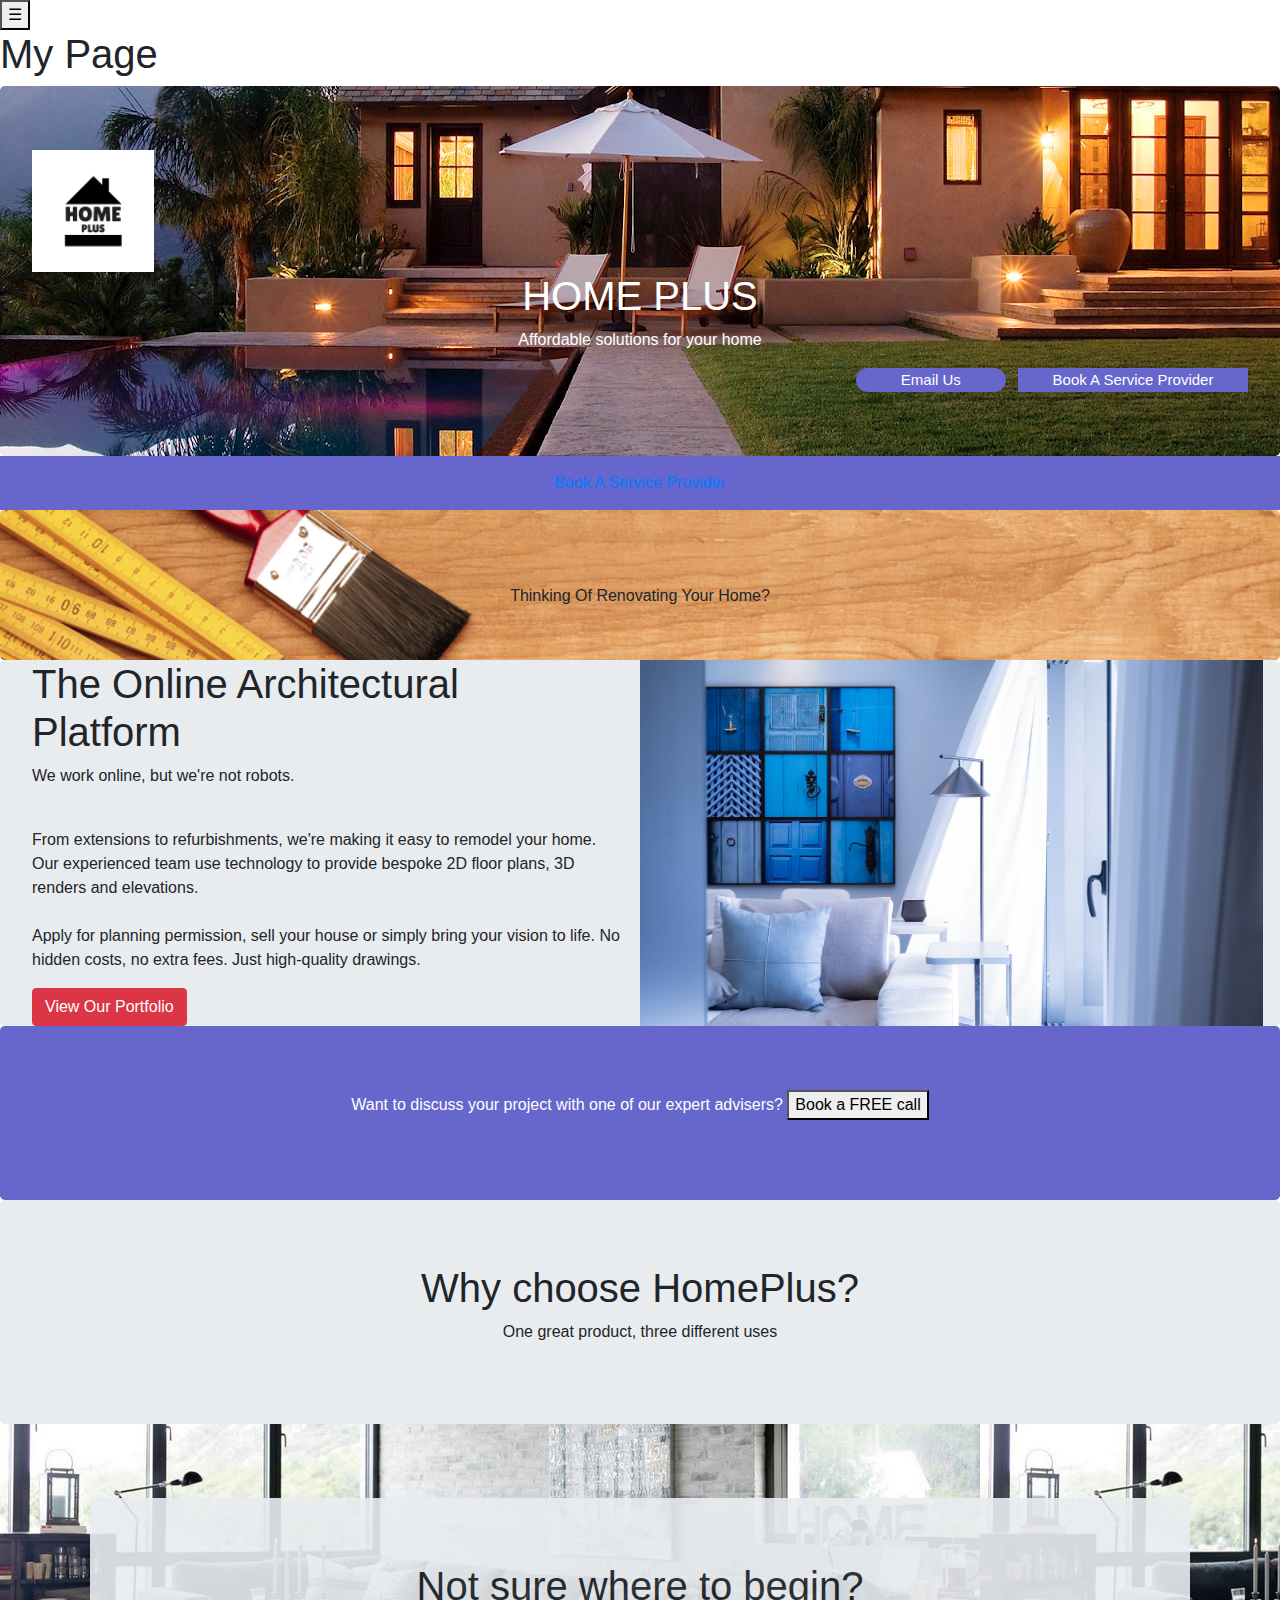
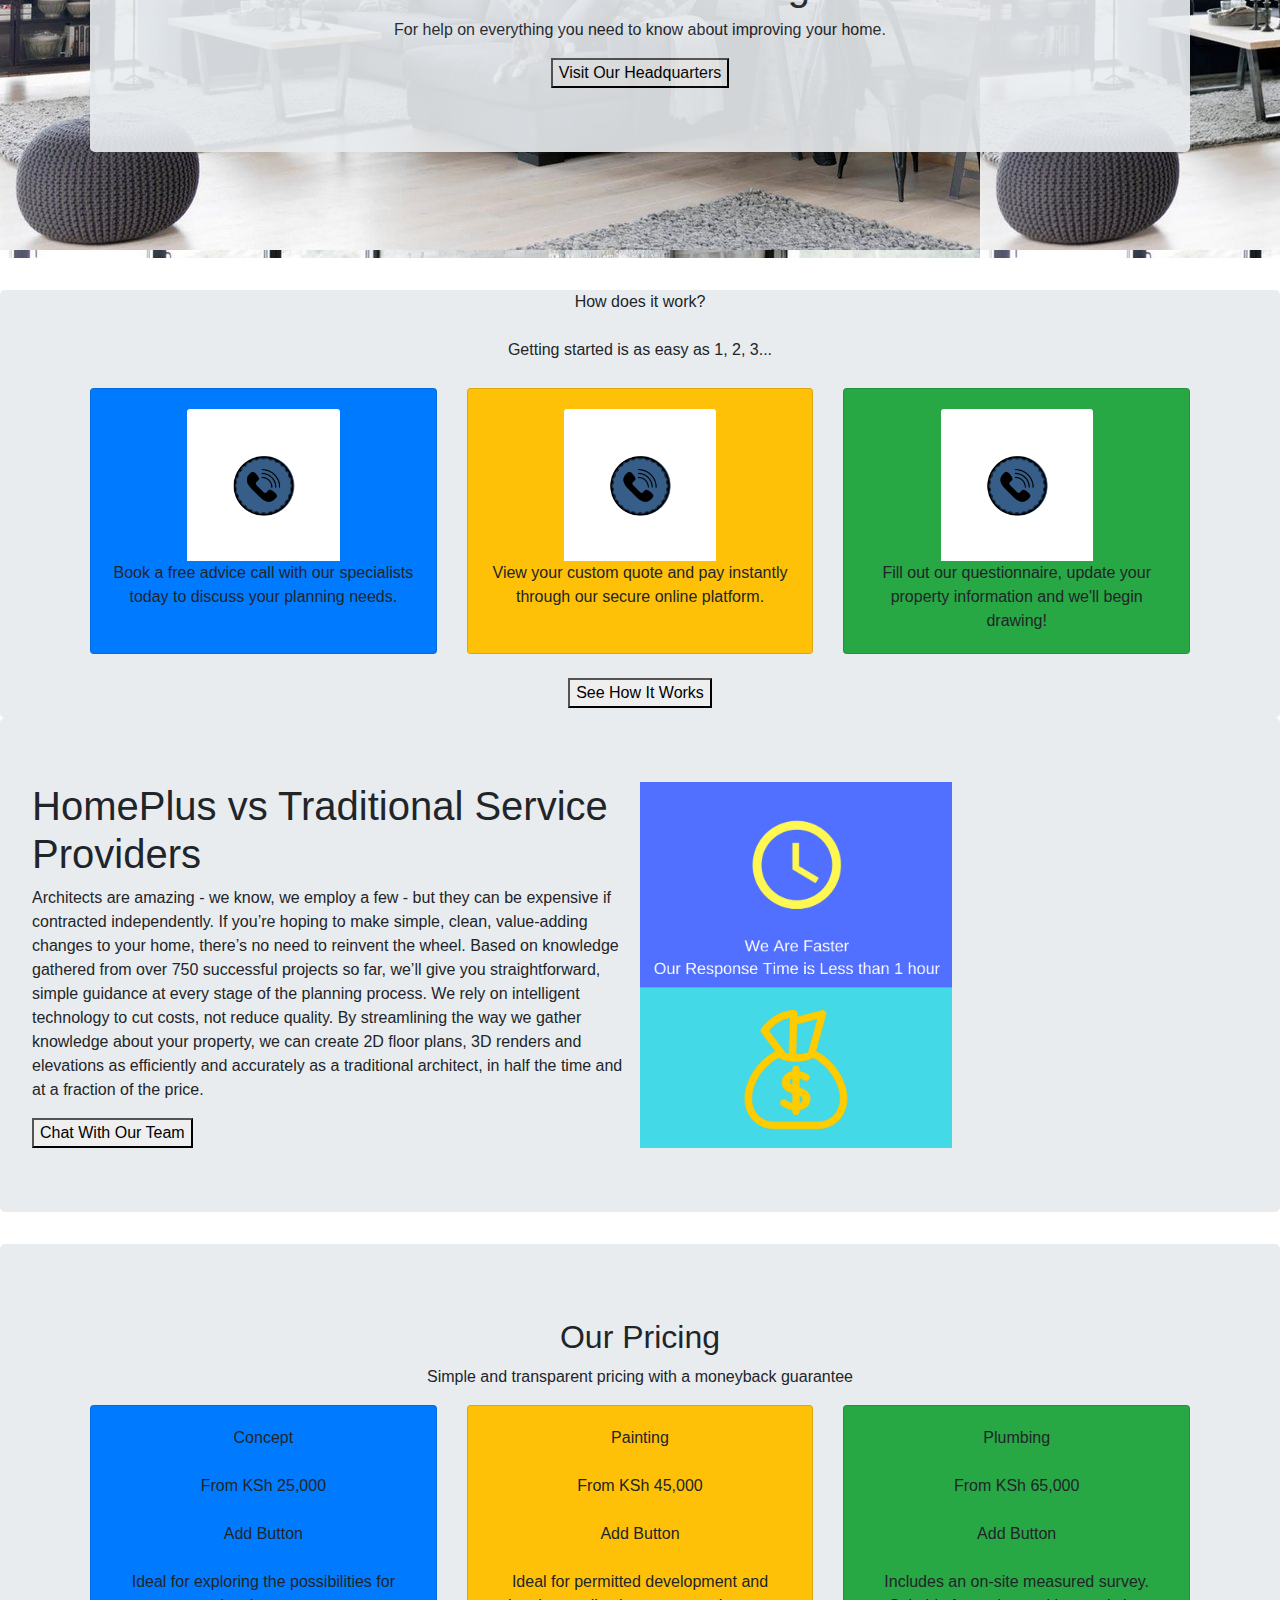
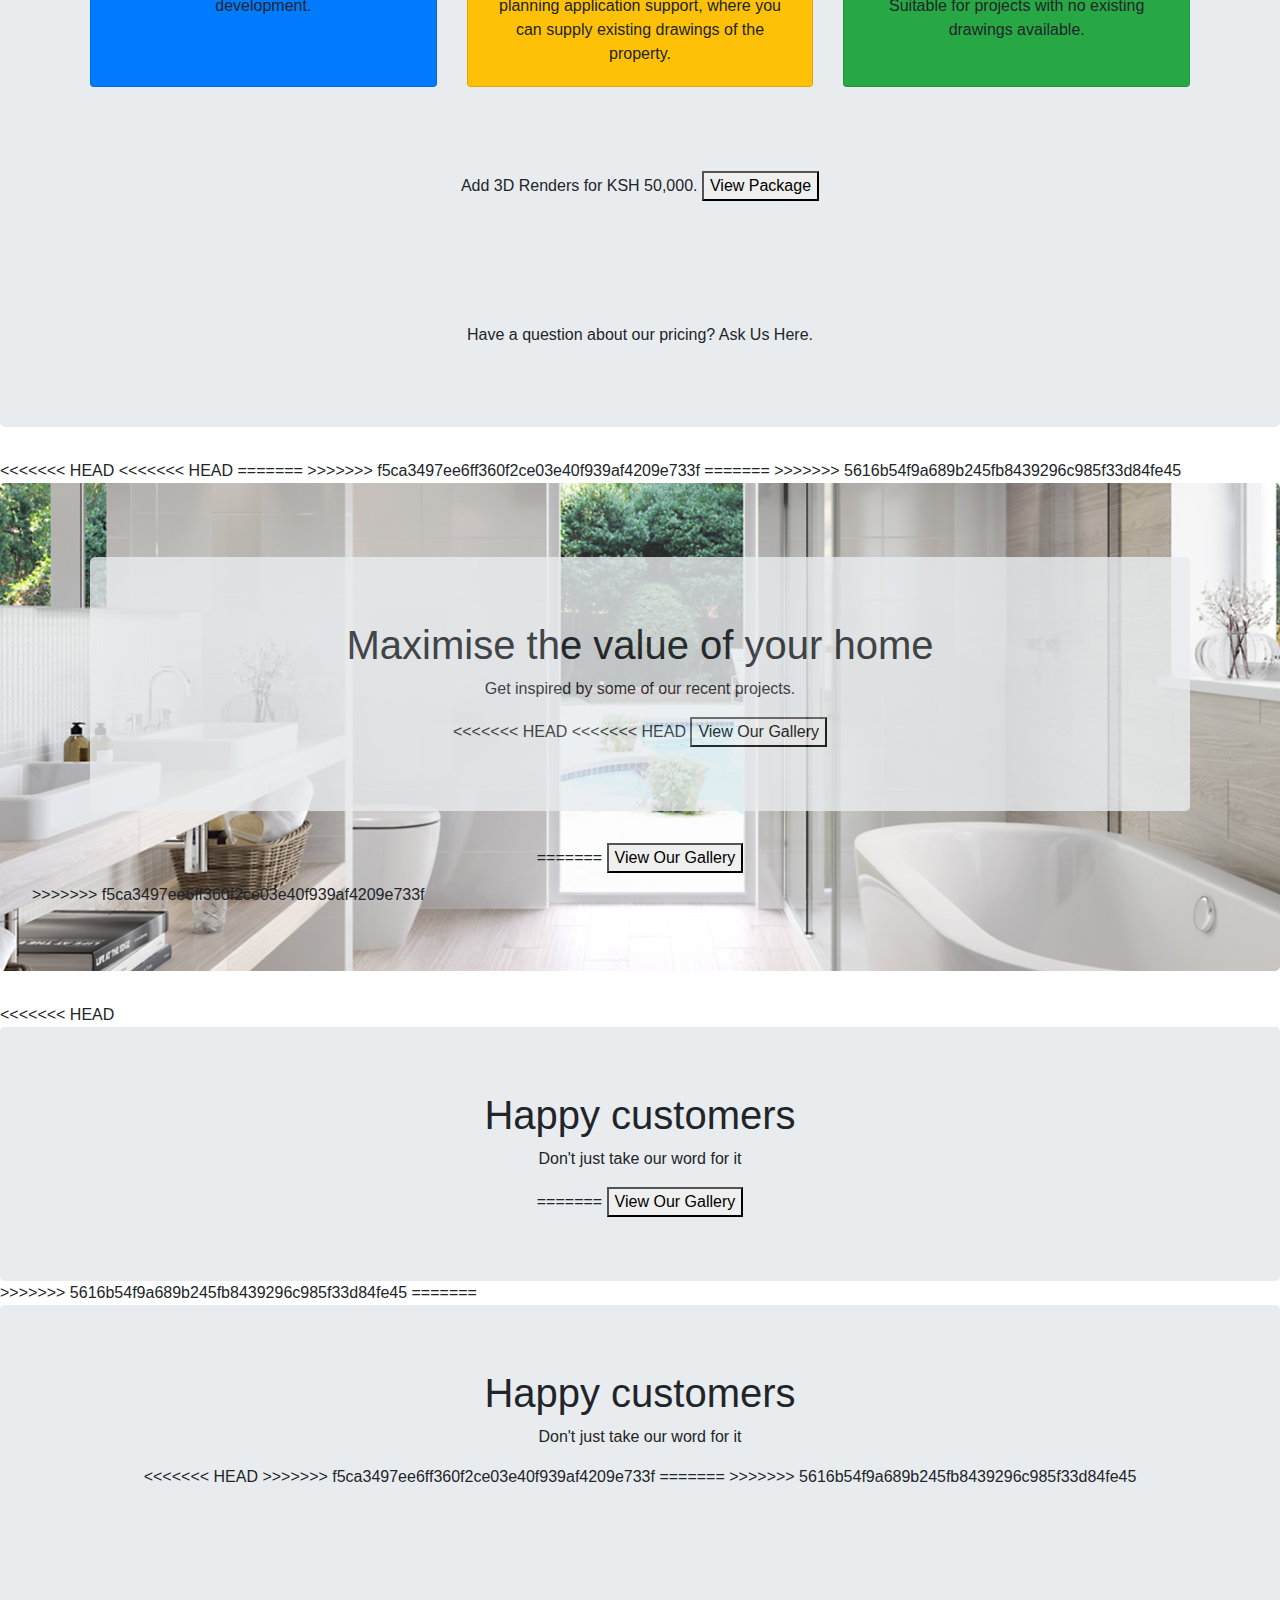
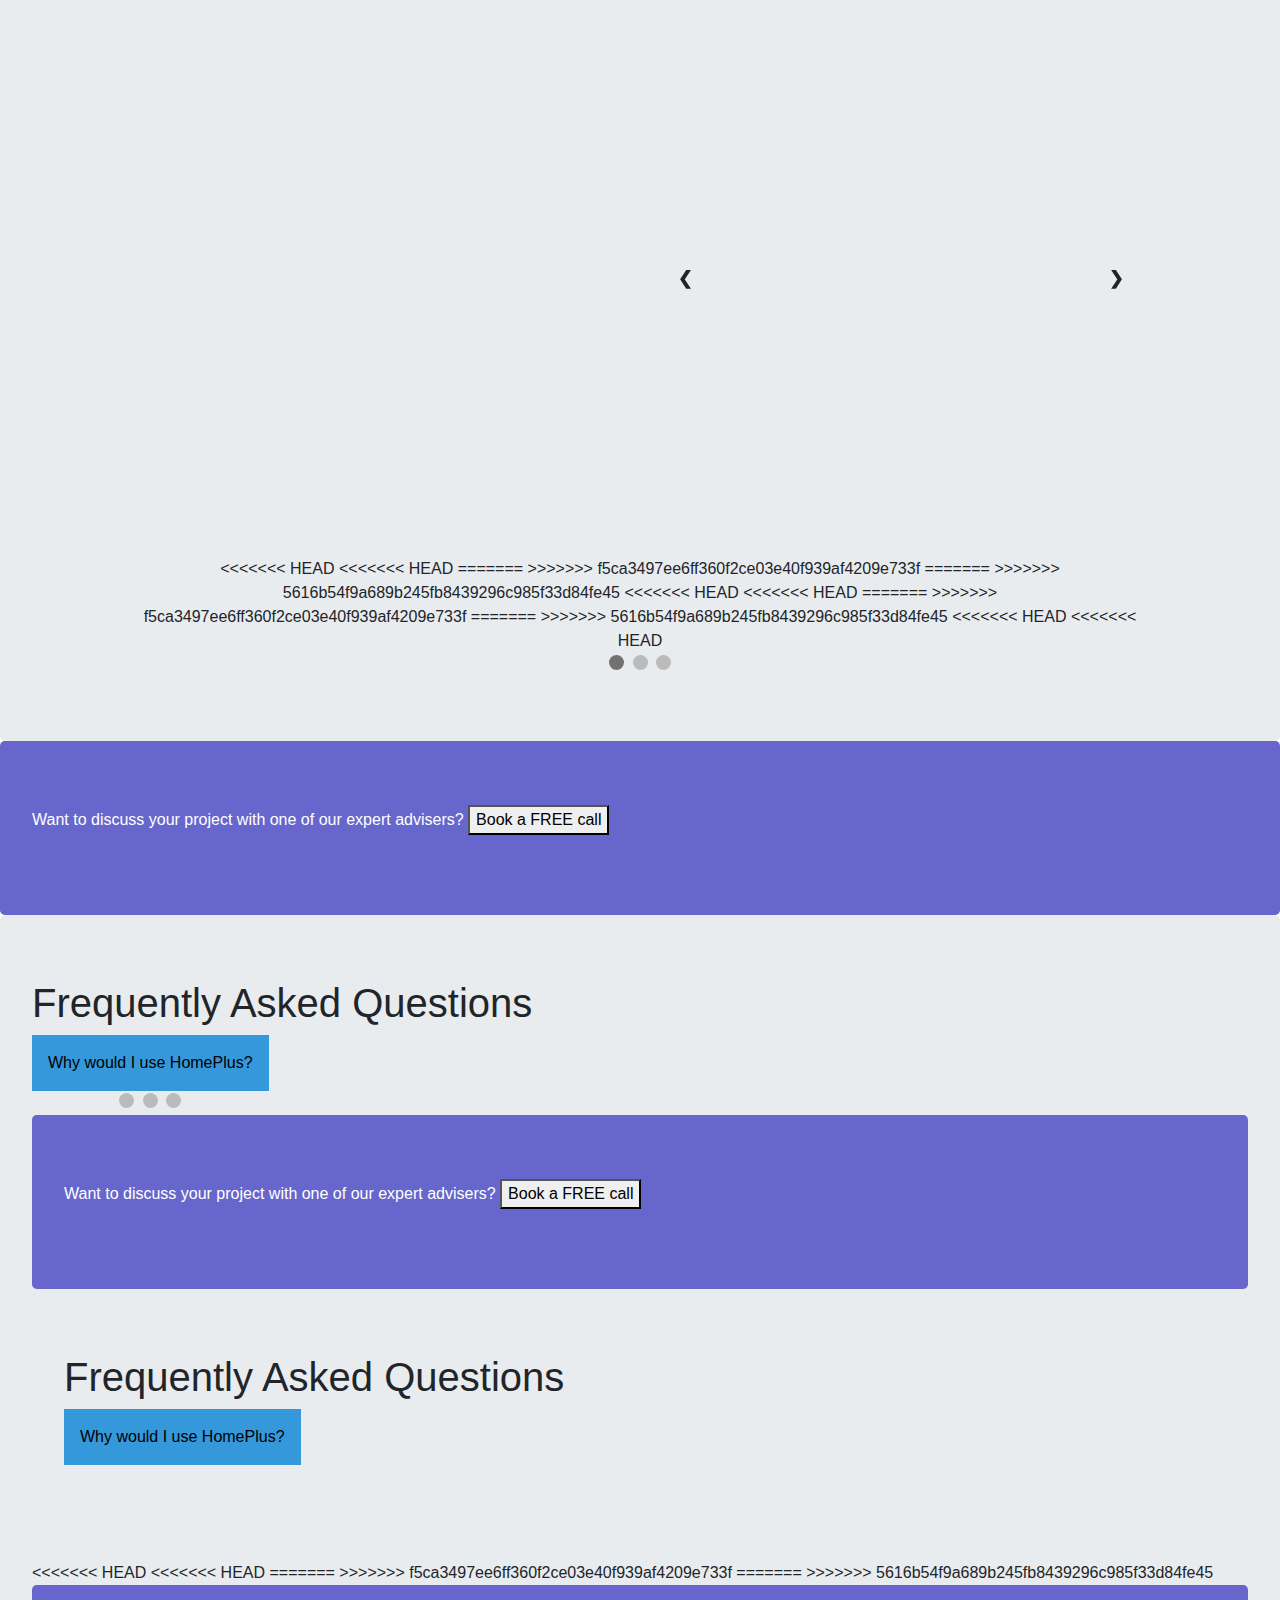
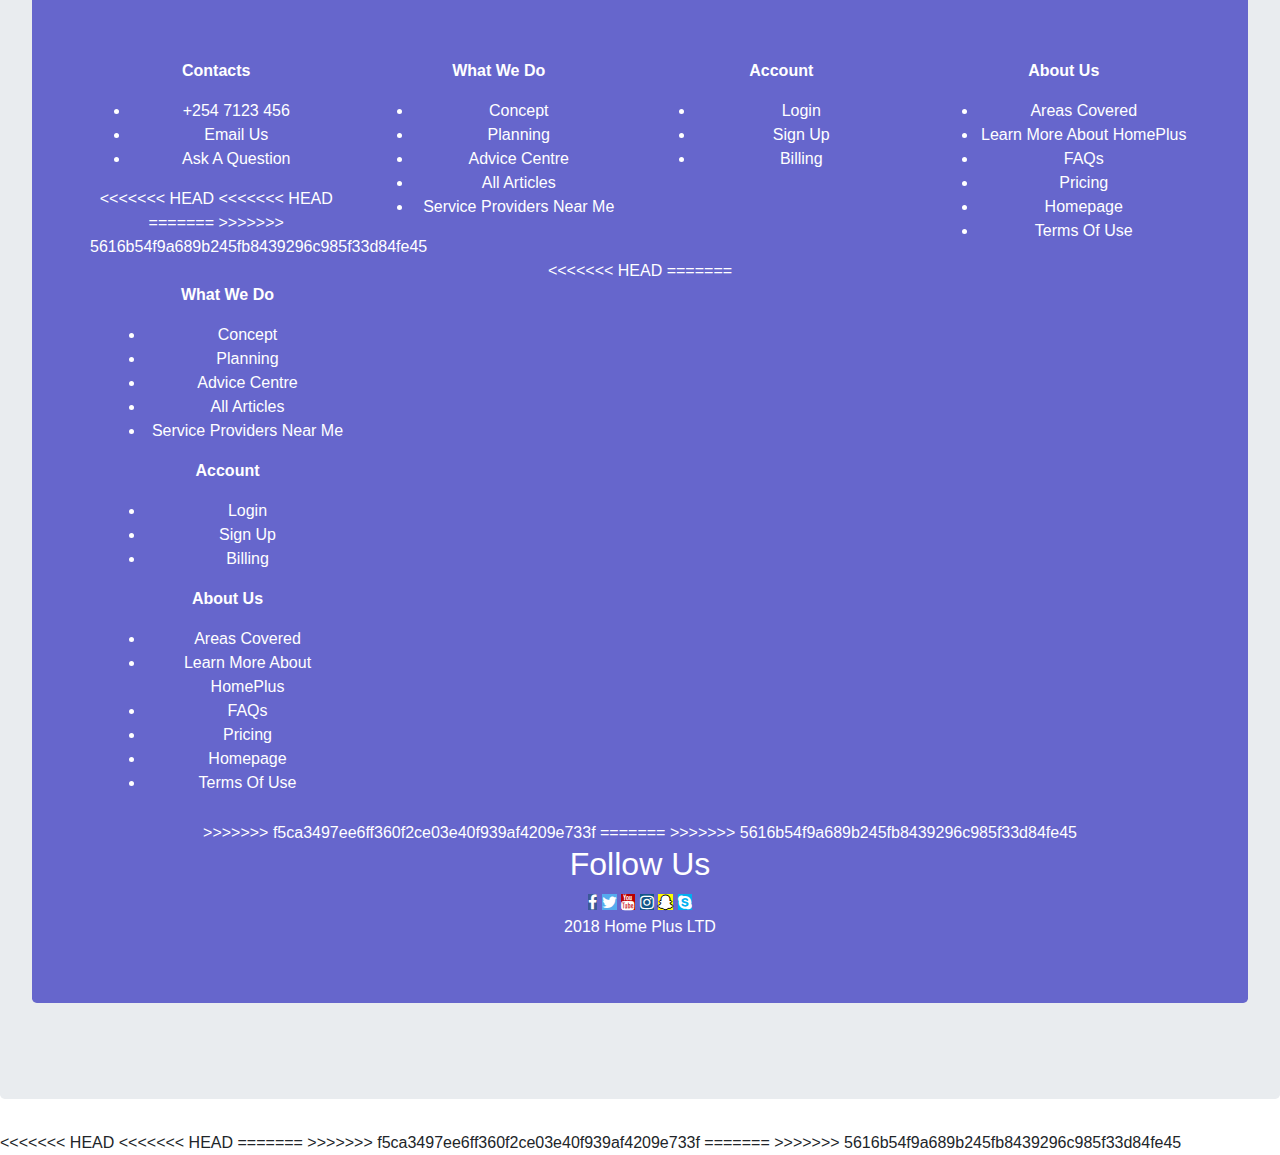
<file: index.html>
<!DOCTYPE html>
<html lang="en">
<head>
  <meta charset="UTF-8">
  <meta name="viewport" content="width=device-width, initial-scale=1.0">
  <meta http-equiv="X-UA-Compatible" content="ie=edge">
  <link rel="stylesheet" href="https://cdnjs.cloudflare.com/ajax/libs/font-awesome/4.7.0/css/font-awesome.min.css">
  <link rel="stylesheet" href="https://stackpath.bootstrapcdn.com/bootstrap/4.1.2/css/bootstrap.min.css" integrity="sha384-Smlep5jCw/wG7hdkwQ/Z5nLIefveQRIY9nfy6xoR1uRYBtpZgI6339F5dgvm/e9B" crossorigin="anonymous">
  <link href="https://fonts.googleapis.com/css?family=Playfair+Display" rel="stylesheet">
  <link rel="stylesheet" href="css/styles.css">
  <link rel="stylesheet" href="css/bootstrap.css">


  <title>Document</title>
</head>
<body>
  <!-- Sidebar -->
  <div class="w3-sidebar w3-bar-block" style="display:none" id="mySidebar">
    <button onclick="w3_close()" class="w3-bar-item w3-button w3-large">Close &times;</button>
    <a href="#" class="w3-bar-item w3-button">Pricing</a>
    <a href="#" class="w3-bar-item w3-button">portfolio</a>
    <a href="#" class="w3-bar-item w3-button">Output</a>
    <a href="#" class="w3-bar-item w3-button">Advice Center</a>
    <a href="#" class="w3-bar-item w3-button">About</a>
  </div>
  <!-- Page Content -->
  <div class="w3-teal">
    <button class="w3-button w3-teal w3-xlarge" onclick="w3_open()">☰</button>
    <div class="w3-container">
      <h1>My Page</h1>
    </div>
  </div>
  <div class="jumbotron" id="jumbotronindex1">
    <div class="row">
      <div class="col-md-12">
        <img id="logo" src="img/PLUS.jpg" alt="logo">
        <div class="logotitle">
          <h1>HOME PLUS</h1>
          <p>Affordable solutions for your home</p>
        </div>
        <form> <button class="buttonhead1 btn-group" formaction="service.html" id="buttonheader1"><span>Book A Service Provider</span></button>
        </form>
        <form>
          <button class="buttonhead2 btn-group" formaction="emailus" id="buttonheader2"><span>Email Us</span></button></form>
      </div>
    </div>
  </div>


  <div class="jumbotron jumbotron-fluid" id="jumbo2">
    <div class="container">

      <a href="service.html">Book A Service Provider</a>
      <!-- <p class="paragraph1" formaction="service.html" id="paragraph11"><span>Book A Service Provider</span></p>
      </form> -->
    </div>
  </div>
  </div>

  <div class="jumbotron text-center" id="jumbotronindextwo">
    <div class="container">
      <p>Thinking Of Renovating Your Home?</p>
    </div>
  </div>
  <div class="jumbotron col-mid-6" id="jumbotronindex4">
    <div class="row">
      <div class="col-md-6" id "platform">
        <h1>The Online Architectural <br>Platform</h1>
        <p>We work online, but we're not robots.</p><br>
        <p>From extensions to refurbishments, we're making it easy to remodel your home. Our experienced team use technology to provide bespoke 2D floor plans, 3D renders and elevations. <br> <br>Apply for planning permission, sell your house or simply bring
          your vision to life. No hidden costs, no extra fees. Just high-quality drawings.
        </p>
        <a class="btn btn-danger pull-left" href="">View Our Portfolio</a>
      </div>
      <div class="col-md-6" id="bluehome">
        <!-- <img src="img/bluehome.jpeg" alt="blue home"> -->
      </div>
    </div>
  </div>
  <div class="jumbotron text-center" id="jumbotronindex5">
    <p>Want to discuss your project with one of our expert advisers?
      <button id="freecall" type="button" name="button">Book a FREE call</button></p>
  </div>
  <div class="jumbotron text-center" id="jumbotronindex6">
    <h1>Why choose HomePlus?</h1>
    <p>One great product, three different uses</p>
  </div>
  <div class="jumbotron" id="jumbotronindex7">
    <div class="container">
      <div class="jumbotron text-center" id="jumbotronindex7a">
        <h1>Not sure where to begin?</h1>
        <p>For help on everything you need to know about improving your home.</p>
        <button type="button" name="button">Visit Our Headquarters</button>
      </div>
    </div>
  </div>
  <div class="jumbotron text-center" id="jumbotronindex8">
    <p> How does it work? <br><br>Getting started is as easy as 1, 2, 3...</p>
    <div class="container">
      <div class="card-deck">
        <div class="card bg-primary">
          <div class="card-body text-center">
            <img class="card-img-top" src="img/call.jpg" alt="Card Image 1" style="width:50%">
            <p class="card-text">Book a free advice call with our specialists today to discuss your planning needs.</p>
          </div>
        </div>
        <div class="card bg-warning">
          <div class="card-body text-center">
            <img class="card-img-top" src="img/call.jpg" alt="Card Image 1" style="width:50%">
            <p class="card-text"> View your custom quote and pay instantly through our secure online platform.</p>
          </div>
        </div>
        <div class="card bg-success">
          <div class="card-body text-center">
            <img class="card-img-top" src="img/call.jpg" alt="Card Image 1" style="width:50%">
            <p class="card-text">Fill out our questionnaire, update your property information and we'll begin drawing! </p>
          </div>
        </div>
      </div><br>
      <button type="button" name="button">See How It Works</button>
    </div>
  </div>
  <div class="jumbotron" id="jumbotronindex9">
    <div class="row">
      <div class="col-md-6">
        <h1>HomePlus vs Traditional Service Providers</h1>
        <p>Architects are amazing - we know, we employ a few - but they can be expensive if contracted independently. If you’re hoping to make simple, clean, value-adding changes to your home, there’s no need to reinvent the wheel. Based on knowledge gathered
          from over 750 successful projects so far, we’ll give you straightforward, simple guidance at every stage of the planning process. We rely on intelligent technology to cut costs, not reduce quality. By streamlining the way we gather knowledge
          about your property, we can create 2D floor plans, 3D renders and elevations as efficiently and accurately as a traditional architect, in half the time and at a fraction of the price.</p>
        <button type="button" name="button">Chat With Our Team</button>
      </div>
      <div class="col-md-6" id="cheaper">
      </div>
    </div>
  </div>
  <div class="jumbotron" id="jumbotronindex10">
    <div class="container">
      <h2>Our Pricing</h2>
      <p>Simple and transparent pricing with a moneyback guarantee</p>
      <div class="card-deck">
        <div class="card bg-primary">
          <div class="card-body text-center">
            <p class="card-text">Concept <br><br> From KSh 25,000 <br><br> Add Button <br><br> Ideal for exploring the possibilities for development.</p>
          </div>
        </div>
        <div class="card bg-warning">
          <div class="card-body text-center">
            <p class="card-text"> Painting <br><br> From KSh 45,000 <br><br> Add Button <br><br> Ideal for permitted development and planning application support, where you can supply existing drawings of the property.</p>
          </div>
        </div>
        <div class="card bg-success">
          <div class="card-body text-center">
            <p class="card-text"> Plumbing <br><br> From KSh 65,000 <br><br> Add Button <br><br> Includes an on-site measured survey. Suitable for projects with no existing drawings available.</p>
          </div>
        </div>

      </div>
    </div>

    <div class="container">
      <div class="jumbotron text-center" id="render">
        <p>Add 3D Renders for KSH 50,000. <button type="button" name="button">View Package</button></p>
      </div>
    </div>
    <p class="pricingquestion text-center"> Have a question about our pricing? Ask Us Here.</p>
  </div>
<<<<<<< HEAD
<<<<<<< HEAD

=======
>>>>>>> f5ca3497ee6ff360f2ce03e40f939af4209e733f
=======
>>>>>>> 5616b54f9a689b245fb8439296c985f33d84fe45
  <div class="jumbotron" id="jumbotronindex11">
    <div class="container">
      <div class="jumbotron text-center" id="maximise">
        <h1>Maximise the value of your home</h1>
        <p>Get inspired by some of our recent projects.</p>
<<<<<<< HEAD
<<<<<<< HEAD
        <button type="button" name="button">View Our Gallery</button>
      </div>

=======
        <a href="gallery.html"><button type="button" name="button">View Our Gallery</button></a>
      </div>
>>>>>>> f5ca3497ee6ff360f2ce03e40f939af4209e733f
    </div>
  </div>
<<<<<<< HEAD

  <div class="jumbotron text-center" id="jumbotronindex12">

    <h1>Happy customers</h1>
    <p>Don't just take our word for it</p>

    <div class="slideshow-container">
=======
        <a href="gallery.html"><button type="button" name="button">View Our Gallery</button></a>
      </div>
    </div>
  </div>
>>>>>>> 5616b54f9a689b245fb8439296c985f33d84fe45

=======
  <div class="jumbotron text-center" id="jumbotronindex12">
    <h1>Happy customers</h1>
    <p>Don't just take our word for it</p>
    <div class="slideshow-container">
<<<<<<< HEAD
>>>>>>> f5ca3497ee6ff360f2ce03e40f939af4209e733f
=======
>>>>>>> 5616b54f9a689b245fb8439296c985f33d84fe45
      <div class="mySlides fade">
        <div class="numbertext">1 / 3</div>
        <div class="container">
          <div class="row">
            <div class="col-md-6">
<<<<<<< HEAD
<<<<<<< HEAD
              <p>Lorem ipsum dolor sit amet, consectetur adipisicing elit, sed do eiusmod tempor incididunt ut labore et dolore magna aliqua. Ut enim ad minim veniam, quis nostrud exercitation ullamco laboris nisi ut aliquip ex ea commodo consequat. Duis
                aute irure dolor in reprehenderit in voluptate velit esse cillum dolore eu fugiat nulla pariatur. Excepteur sint occaecat cupidatat non proident, sunt in culpa qui officia deserunt mollit anim id est laborum.</p>
=======
              <p>Lorem ipsum dolor sit amet, consectetur adipisicing elit, sed do eiusmod tempor incididunt ut labore et dolore magna aliqua. Ut enim ad minim veniam, quis nostrud exercitation ullamco laboris nisi ut aliquip ex ea commodo consequat. Duis aute
                irure dolor in reprehenderit in voluptate velit esse cillum dolore eu fugiat nulla pariatur. Excepteur sint occaecat cupidatat non proident, sunt in culpa qui officia deserunt mollit anim id est laborum.</p>
>>>>>>> f5ca3497ee6ff360f2ce03e40f939af4209e733f
=======

              <p>Lorem ipsum dolor sit amet, consectetur adipisicing elit, sed do eiusmod tempor incididunt ut labore et dolore magna aliqua. Ut enim ad minim veniam, quis nostrud exercitation ullamco laboris nisi ut aliquip ex ea commodo consequat. Duis aute
                irure dolor in reprehenderit in voluptate velit esse cillum dolore eu fugiat nulla pariatur. Excepteur sint occaecat cupidatat non proident, sunt in culpa qui officia deserunt mollit anim id est laborum.</p>

>>>>>>> 5616b54f9a689b245fb8439296c985f33d84fe45
            </div>
            <div class="col-md-6">
              <img src="img/melissa.jpg" style="width:50%">
              <div class="text">Melissa Malala</div>
            </div>
          </div>
        </div>
      </div>
<<<<<<< HEAD
<<<<<<< HEAD


=======
>>>>>>> f5ca3497ee6ff360f2ce03e40f939af4209e733f
=======

>>>>>>> 5616b54f9a689b245fb8439296c985f33d84fe45
      <div class="mySlides fade">
        <div class="numbertext">2 / 3</div>
        <div class="container">
          <div class="row">
            <div class="col-md-6">
<<<<<<< HEAD
<<<<<<< HEAD
              <p>Lorem ipsum dolor sit amet, consectetur adipisicing elit, sed do eiusmod tempor incididunt ut labore et dolore magna aliqua. Ut enim ad minim veniam, quis nostrud exercitation ullamco laboris nisi ut aliquip ex ea commodo consequat. Duis
                aute irure dolor in reprehenderit in voluptate velit esse cillum dolore eu fugiat nulla pariatur. Excepteur sint occaecat cupidatat non proident, sunt in culpa qui officia deserunt mollit anim id est laborum.</p>
=======
              <p>Lorem ipsum dolor sit amet, consectetur adipisicing elit, sed do eiusmod tempor incididunt ut labore et dolore magna aliqua. Ut enim ad minim veniam, quis nostrud exercitation ullamco laboris nisi ut aliquip ex ea commodo consequat. Duis aute
                irure dolor in reprehenderit in voluptate velit esse cillum dolore eu fugiat nulla pariatur. Excepteur sint occaecat cupidatat non proident, sunt in culpa qui officia deserunt mollit anim id est laborum.</p>
>>>>>>> f5ca3497ee6ff360f2ce03e40f939af4209e733f
=======
              <p>Lorem ipsum dolor sit amet, consectetur adipisicing elit, sed do eiusmod tempor incididunt ut labore et dolore magna aliqua. Ut enim ad minim veniam, quis nostrud exercitation ullamco laboris nisi ut aliquip ex ea commodo consequat. Duis aute
                irure dolor in reprehenderit in voluptate velit esse cillum dolore eu fugiat nulla pariatur. Excepteur sint occaecat cupidatat non proident, sunt in culpa qui officia deserunt mollit anim id est laborum.</p>
>>>>>>> 5616b54f9a689b245fb8439296c985f33d84fe45
            </div>
            <div class="col-md-6">
              <img src="img/kamran.png" style="width:50%">
              <div class="text">Kamran Sumar</div>
            </div>
          </div>
        </div>
      </div>
<<<<<<< HEAD
<<<<<<< HEAD

=======
>>>>>>> f5ca3497ee6ff360f2ce03e40f939af4209e733f
=======
>>>>>>> 5616b54f9a689b245fb8439296c985f33d84fe45
      <div class="mySlides fade">
        <div class="numbertext">3 / 3</div>
        <div class="container">
          <div class="row">
            <div class="col-md-6">
<<<<<<< HEAD
<<<<<<< HEAD
              <p>Lorem ipsum dolor sit amet, consectetur adipisicing elit, sed do eiusmod tempor incididunt ut labore et dolore magna aliqua. Ut enim ad minim veniam, quis nostrud exercitation ullamco laboris nisi ut aliquip ex ea commodo consequat. Duis
                aute irure dolor in reprehenderit in voluptate velit esse cillum dolore eu fugiat nulla pariatur. Excepteur sint occaecat cupidatat non proident, sunt in culpa qui officia deserunt mollit anim id est laborum.</p>
=======
              <p>Lorem ipsum dolor sit amet, consectetur adipisicing elit, sed do eiusmod tempor incididunt ut labore et dolore magna aliqua. Ut enim ad minim veniam, quis nostrud exercitation ullamco laboris nisi ut aliquip ex ea commodo consequat. Duis aute
                irure dolor in reprehenderit in voluptate velit esse cillum dolore eu fugiat nulla pariatur. Excepteur sint occaecat cupidatat non proident, sunt in culpa qui officia deserunt mollit anim id est laborum.</p>
>>>>>>> f5ca3497ee6ff360f2ce03e40f939af4209e733f
=======
              <p>Lorem ipsum dolor sit amet, consectetur adipisicing elit, sed do eiusmod tempor incididunt ut labore et dolore magna aliqua. Ut enim ad minim veniam, quis nostrud exercitation ullamco laboris nisi ut aliquip ex ea commodo consequat. Duis aute
                irure dolor in reprehenderit in voluptate velit esse cillum dolore eu fugiat nulla pariatur. Excepteur sint occaecat cupidatat non proident, sunt in culpa qui officia deserunt mollit anim id est laborum.</p>
>>>>>>> 5616b54f9a689b245fb8439296c985f33d84fe45
            </div>
            <div class="col-md-6">
              <img src="img/CENTURION-SYSTEMS-HAPPY-CUSTOMER-TESTIMONIALS01.jpg" style="width:50%">
              <div class="text">Will Smith</div>
            </div>
          </div>
        </div>
      </div>
<<<<<<< HEAD
<<<<<<< HEAD


      <a class="prev" onclick="plusSlides(-1)">&#10094;</a>
      <a class="next" onclick="plusSlides(1)">&#10095;</a>


      <br>

      <div style="text-align:center">
        <span class="dot" onclick="currentSlide(1)"></span>
        <span class="dot" onclick="currentSlide(2)"></span>
        <span class="dot" onclick="currentSlide(3)"></span>
      </div>
    </div>
  </div>
  </div>

  <div class="jumbotron" id="jumbotronindex13">
    <p>Want to discuss your project with one of our expert advisers?
      <button id="freecall" type="button" name="button">Book a FREE call</button></p>

  </div>


  <div class="jumbotron" id="jumbotronindex14">

    <h1>Frequently Asked Questions</h1>
    <div class="dropdown">
      <button onclick="myFunction()" class="dropbtn">Why would I use HomePlus?

</button>

      <div id="myDropdown" class="dropdown-content">
        <p>1. If you want your home extension or conversion plans drawn up.
        </p>

=======
=======
      
>>>>>>> 5616b54f9a689b245fb8439296c985f33d84fe45
      <a class="prev" onclick="plusSlides(-1)">&#10094;</a>
      <a class="next" onclick="plusSlides(1)">&#10095;</a>
    </div>  
    <br>
    <div style="text-align:center">
      <span class="dot" onclick="currentSlide(1)"></span>
      <span class="dot" onclick="currentSlide(2)"></span>
      <span class="dot" onclick="currentSlide(3)"></span>
    </div>
  </div>
  <div class="jumbotron" id="jumbotronindex13">
    <p>Want to discuss your project with one of our expert advisers?
      <button id="freecall" type="button" name="button">Book a FREE call</button></p>
  </div>
  <div class="jumbotron" id="jumbotronindex14">
    <h1>Frequently Asked Questions</h1>
    <div class="dropdown">
      <button onclick="myFunction()" class="dropbtn">Why would I use HomePlus?</button>
      <div id="myDropdown" class="dropdown-content">
<<<<<<< HEAD
        <p>1. If you want your home extension or conversion plans drawn up.
        </p>
>>>>>>> f5ca3497ee6ff360f2ce03e40f939af4209e733f
=======
        <p>1. If you want your home extension or conversion plans drawn up.</p>
>>>>>>> 5616b54f9a689b245fb8439296c985f33d84fe45
        <p> 2. If you need clear guidance to navigate the planning permission/permitted development application process.</p>
        <p> 3. If you prefer to clearly visualise the end result before you start writing checks.</p>
      </div>
    </div>
  </div>
<<<<<<< HEAD
<<<<<<< HEAD

=======
>>>>>>> f5ca3497ee6ff360f2ce03e40f939af4209e733f
=======
>>>>>>> 5616b54f9a689b245fb8439296c985f33d84fe45
  <div class="jumbotron" id="jumbo4">
    <div class="container">
      <div class="row text-align-center">
        <div class="col-md-3 w-20">
          <div class="text-center">
            <p><strong>Contacts</strong></p>
          </div>
          <ul>
            <li>+254 7123 456</li>
            <li>Email Us</li>
            <li>Ask A Question</li>
          </ul>
<<<<<<< HEAD
<<<<<<< HEAD
=======
>>>>>>> 5616b54f9a689b245fb8439296c985f33d84fe45
        </div>

        <div class="col-md-3 w-20">
          <p><strong>What We Do</strong></p>
          <ul>
            <li>Concept</li>
            <li>Planning</li>
            <li>Advice Centre</li>
            <li>All Articles</li>
            <li>Service Providers Near Me</li>
          </ul>
        </div>
        <div class="col-md-3 w-20">
          <p><strong>Account</strong></p>
          <ul>
            <li>Login</li>
            <li>Sign Up</li>
            <li>Billing</li>
          </ul>

        </div>
        <div class="col-md-3 w-20">
          <p><strong>About Us</strong></p>
          <ul>
            <li>Areas Covered</li>
            <li>Learn More About HomePlus</li>
            <li>FAQs</li>
            <li>Pricing</li>
            <li>Homepage</li>
            <li>Terms Of Use</li>
          </ul>
        </div>
      </div>
      <div class="text-center">
<<<<<<< HEAD


=======
        </div>
        <div class="col-md-3 w-20">
          <p><strong>What We Do</strong></p>
          <ul>
            <li>Concept</li>
            <li>Planning</li>
            <li>Advice Centre</li>
            <li>All Articles</li>
            <li>Service Providers Near Me</li>
          </ul>
        </div>
        <div class="col-md-3 w-20">
          <p><strong>Account</strong></p>
          <ul>
            <li>Login</li>
            <li>Sign Up</li>
            <li>Billing</li>
          </ul>
        </div>
        <div class="col-md-3 w-20">
          <p><strong>About Us</strong></p>
          <ul>
            <li>Areas Covered</li>
            <li>Learn More About HomePlus</li>
            <li>FAQs</li>
            <li>Pricing</li>
            <li>Homepage</li>
            <li>Terms Of Use</li>
          </ul>
        </div>
      </div>
      <div class="text-center">
>>>>>>> f5ca3497ee6ff360f2ce03e40f939af4209e733f
=======
>>>>>>> 5616b54f9a689b245fb8439296c985f33d84fe45
        <h2>Follow Us</h2>
        <!-- Add font awesome icons -->
        <a href="#" class="fa fa-facebook"></a>
        <a href="#" class="fa fa-twitter"></a>
        <a href="#" class="fa fa-youtube"></a>
        <a href="#" class="fa fa-instagram"></a>
        <a href="#" class="fa fa-snapchat-ghost"></a>
        <a href="#" class="fa fa-skype"></a><br> 2018 Home Plus LTD
      </div>
    </div>
  </div>
<<<<<<< HEAD
<<<<<<< HEAD


  <script src="https://code.jquery.com/jquery-3.3.1.slim.min.js" integrity="sha384-q8i/X+965DzO0rT7abK41JStQIAqVgRVzpbzo5smXKp4YfRvH+8abtTE1Pi6jizo" crossorigin="anonymous"></script>
  <script src="https://cdnjs.cloudflare.com/ajax/libs/popper.js/1.14.3/umd/popper.min.js" integrity="sha384-ZMP7rVo3mIykV+2+9J3UJ46jBk0WLaUAdn689aCwoqbBJiSnjAK/l8WvCWPIPm49" crossorigin="anonymous"></script>


  <script src="js/scripts.js"></script>
=======

  <script src="https://code.jquery.com/jquery-3.3.1.slim.min.js" integrity="sha384-q8i/X+965DzO0rT7abK41JStQIAqVgRVzpbzo5smXKp4YfRvH+8abtTE1Pi6jizo" crossorigin="anonymous"></script>
  <script src="https://cdnjs.cloudflare.com/ajax/libs/popper.js/1.14.3/umd/popper.min.js" integrity="sha384-ZMP7rVo3mIykV+2+9J3UJ46jBk0WLaUAdn689aCwoqbBJiSnjAK/l8WvCWPIPm49" crossorigin="anonymous"></script>
  <script src="js/scripts.js"></script>
  <script src="js/jquery-3.3.1.js"></script>
>>>>>>> f5ca3497ee6ff360f2ce03e40f939af4209e733f
=======

  <script src="https://code.jquery.com/jquery-3.3.1.slim.min.js" integrity="sha384-q8i/X+965DzO0rT7abK41JStQIAqVgRVzpbzo5smXKp4YfRvH+8abtTE1Pi6jizo" crossorigin="anonymous"></script>
  <script src="https://cdnjs.cloudflare.com/ajax/libs/popper.js/1.14.3/umd/popper.min.js" integrity="sha384-ZMP7rVo3mIykV+2+9J3UJ46jBk0WLaUAdn689aCwoqbBJiSnjAK/l8WvCWPIPm49" crossorigin="anonymous"></script>
  <script src="js/scripts.js"></script>
  <script src="js/jquery-3.3.1.js"></script>
>>>>>>> 5616b54f9a689b245fb8439296c985f33d84fe45
</body>
</html>
</file>
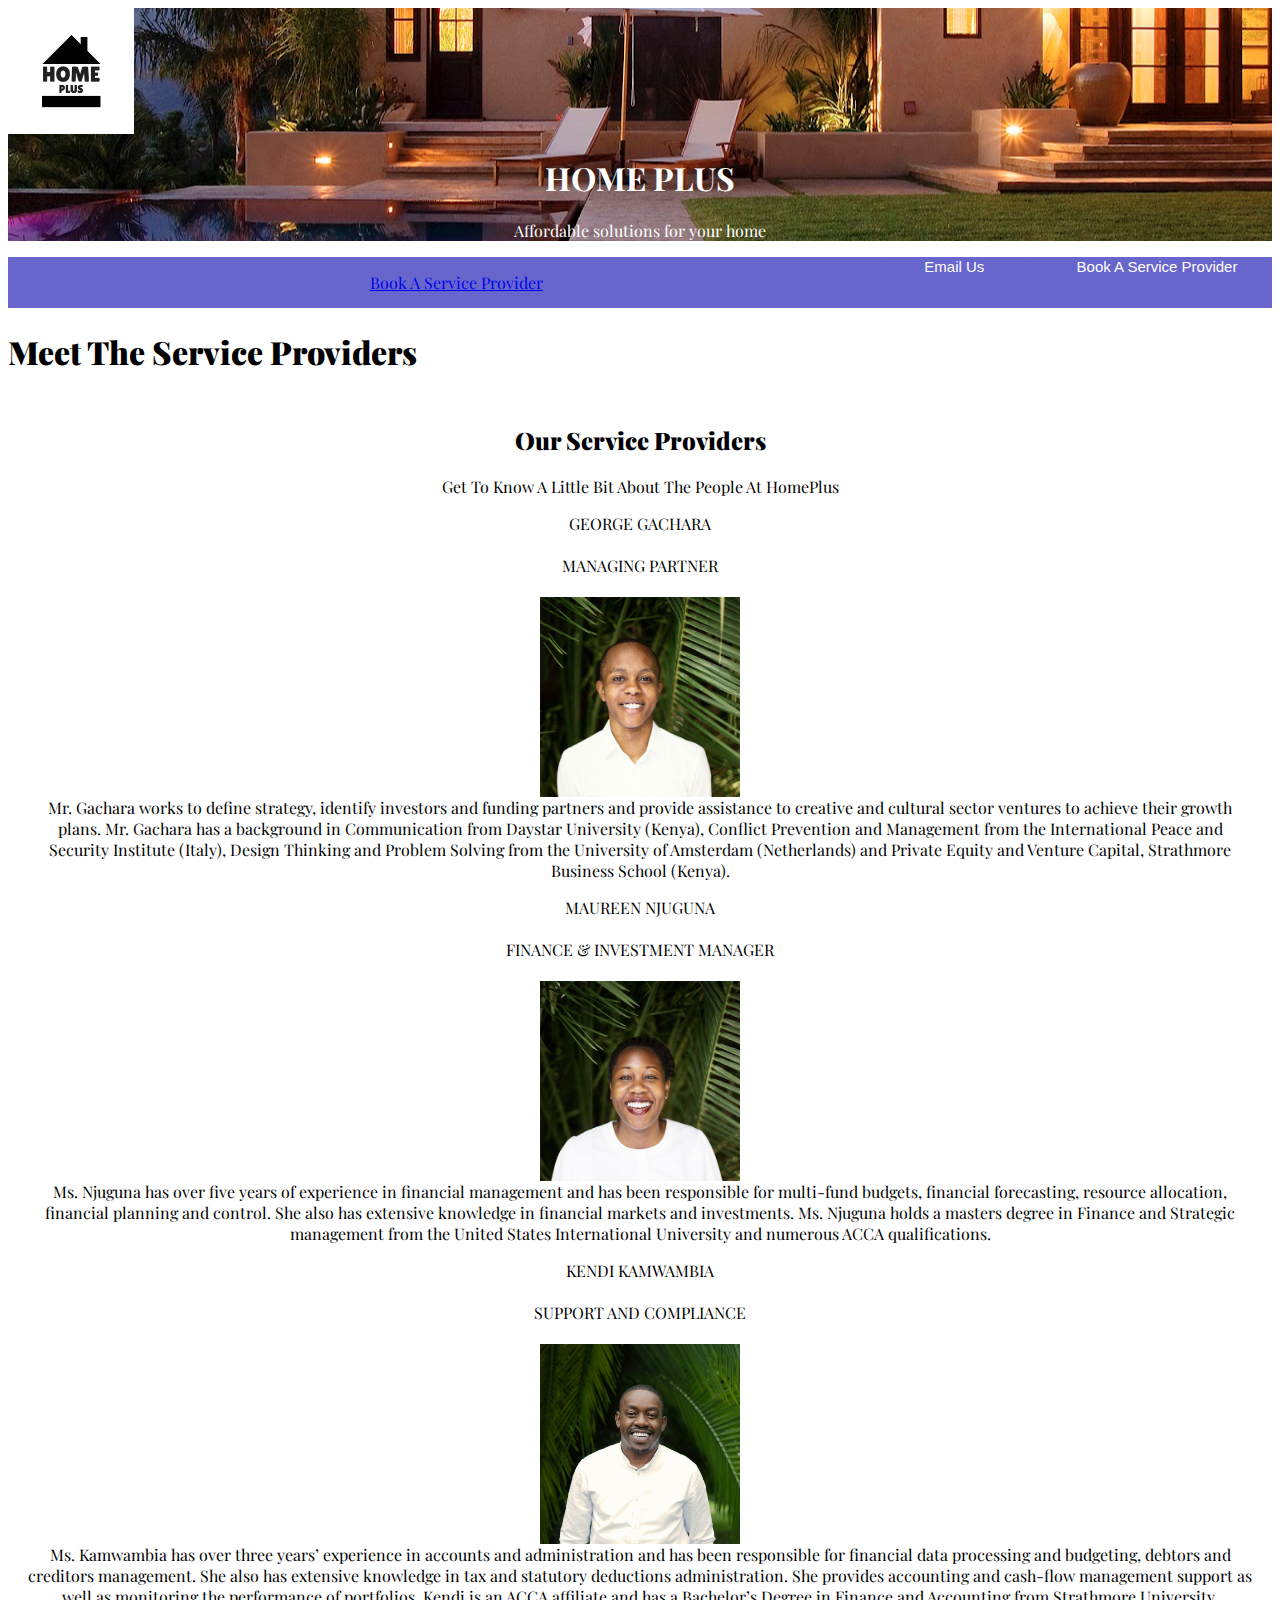
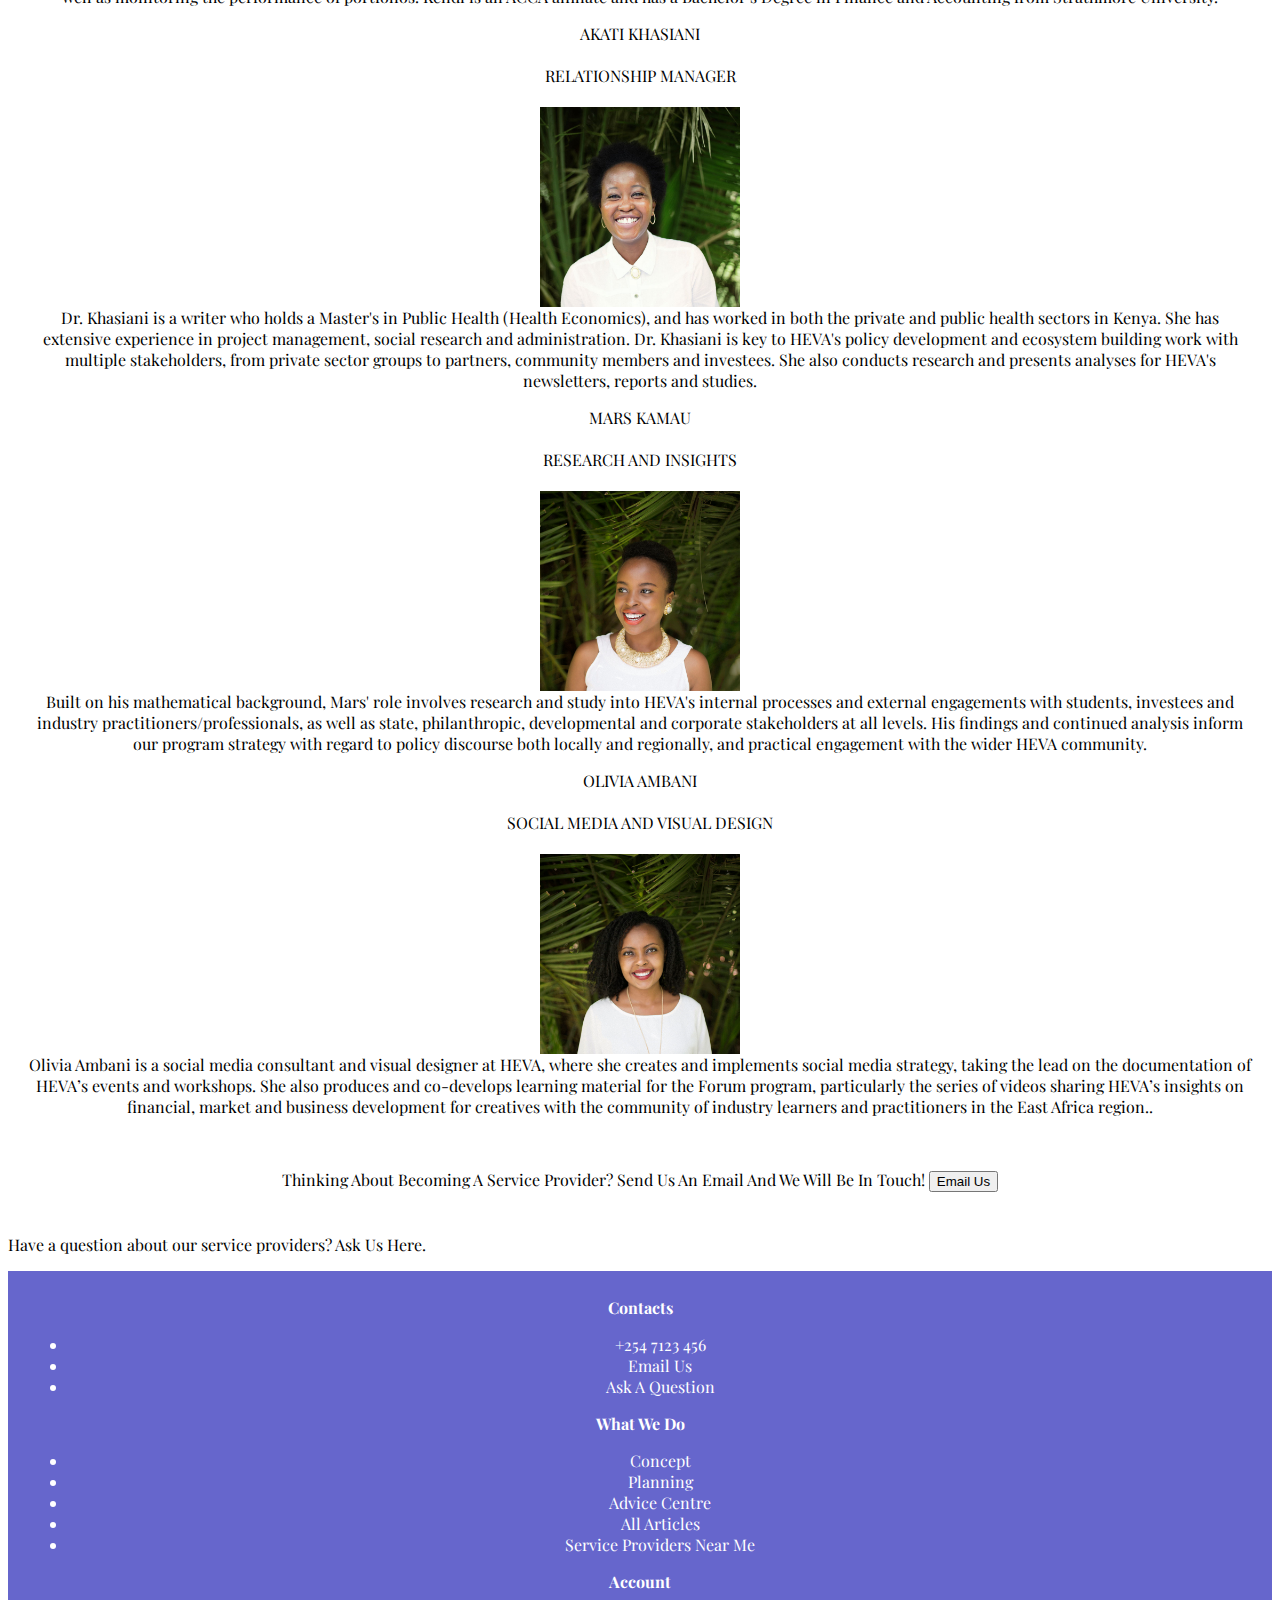
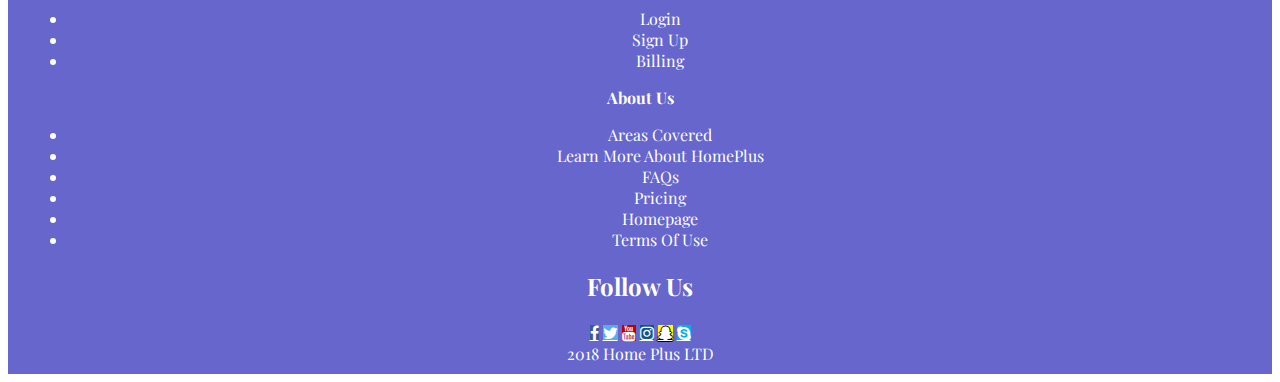
<file: about.html>
<!DOCTYPE html>
<html lang="en">

<head>
  <meta charset="UTF-8">
  <meta name="viewport" content="width=device-width, initial-scale=1.0">
  <meta http-equiv="X-UA-Compatible" content="ie=edge">
  <link rel="stylesheet" href="https://cdnjs.cloudflare.com/ajax/libs/font-awesome/4.7.0/css/font-awesome.min.css">
  <link rel="stylesheet" href="https://stackpath.bootstrapcdn.com/bootstrap/4.1.2/css/bootstrap.min.css" integrity="sha384-Smlep5jCw/wG7hdkwQ/Z5nLIefveQRIY9nfy6xoR1uRYBtpZgI6339F5dgvm/e9B" crossorigin="anonymous">
  <link href="https://fonts.googleapis.com/css?family=Playfair+Display" rel="stylesheet">
  <link rel="stylesheet" href="css/styles.css">
  <title>Document</title>

</head>

<body>
  <div class="jumbotron" id="jumbotronindex1">
    <div class="row">
      <div class="col-md-12">
        <img id="logo" src="img/PLUS.jpg" alt="logo">
        <div class="logotitle">
          <h1>HOME PLUS</h1>
          <p>Affordable solutions for your home</p>
        </div>
        <form> <button class="buttonhead1 btn-group" formaction="service.html" id="buttonheader1"><span>Book A Service Provider</span></button>
        </form>
        <form>
          <button class="buttonhead2 btn-group" formaction="emailus" id="buttonheader2"><span>Email Us</span></button></form>
      </div>

    </div>
  </div>


  <div class="jumbotron jumbotron-fluid" id="jumbo2">
    <div class="container">

      <a href="service.html">Book A Service Provider</a>
      <!-- <p class="paragraph1" formaction="service.html" id="paragraph11"><span>Book A Service Provider</span></p>
      </form> -->
    </div>
  </div>

  </div>
  <div class="jumbotron text-center" id="aboutheader">
    <h1><strong>Meet The Service Providers</strong></h1>
  </div>

  <div class="container">
    <h2><strong>Our Service Providers</strong></h2>
    <p>Get To Know A Little Bit About The People At HomePlus</p>
    <div class="card-deck">
      <div class="card bg-primary">
        <div class="card-body text-center">
          <p class="card-text">GEORGE GACHARA <br><br> MANAGING PARTNER <br><br>
            <img src="img/team1.jpeg" alt="GEORGE" height="200" width="200"><br> Mr. Gachara works to define strategy, identify investors and funding partners and provide assistance to creative and cultural sector ventures to achieve their growth plans.
            Mr. Gachara has a background in Communication from Daystar University (Kenya), Conflict Prevention and Management from the International Peace and Security Institute (Italy), Design Thinking and Problem Solving from the University of Amsterdam
            (Netherlands) and Private Equity and Venture Capital, Strathmore Business School (Kenya).</p>
        </div>
      </div>
      <div class="card bg-warning">
        <div class="card-body text-center">
          <p class="card-text"> MAUREEN NJUGUNA <br><br> FINANCE & INVESTMENT MANAGER <br><br>
            <img src="img/team2.jpeg" alt="maureen" height="200" width="200"><br> Ms. Njuguna has over five years of experience in financial management and has been responsible for multi-fund budgets, financial forecasting, resource allocation, financial
            planning and control. She also has extensive knowledge in financial markets and investments. Ms. Njuguna holds a masters degree in Finance and Strategic management from the United States International University and numerous ACCA qualifications.</p>
        </div>
      </div>
      <div class="card bg-success">
        <div class="card-body text-center">
          <p class="card-text"> KENDI KAMWAMBIA
            <br><br> SUPPORT AND COMPLIANCE <br><br>
            <img src="img/team3.jpg" alt="kendi" height="200" width="200"><br> Ms. Kamwambia has over three years’ experience in accounts and administration and has been responsible for financial data processing and budgeting, debtors and creditors management.
            She also has extensive knowledge in tax and statutory deductions administration. She provides accounting and cash-flow management support as well as monitoring the performance of portfolios. Kendi is an ACCA affiliate and has a Bachelor’s
            Degree in Finance and Accounting from Strathmore University.</p>
        </div>
      </div>

    </div>
    <div class="card-deck">
      <div class="card bg-primary">
        <div class="card-body text-center">
          <p class="card-text"> AKATI KHASIANI <br><br> RELATIONSHIP MANAGER <br><br>
            <img src="img/team4.jpg" alt="akati" height="200" width="200"><br> Dr. Khasiani is a writer who holds a Master's in Public Health (Health Economics), and has worked in both the private and public health sectors in Kenya. She has extensive
            experience in project management, social research and administration. Dr. Khasiani is key to HEVA's policy development and ecosystem building work with multiple stakeholders, from private sector groups to partners, community members and investees.
            She also conducts research and presents analyses for HEVA's newsletters, reports and studies.</p>
        </div>
      </div>
      <div class="card bg-warning">
        <div class="card-body text-center">
          <p class="card-text"> MARS KAMAU <br><br> RESEARCH AND INSIGHTS <br><br>
            <img src="img/team5.jpeg" alt="mars" height="200" width="200"><br> Built on his mathematical background, Mars' role involves research and study into HEVA's internal processes and external engagements with students, investees and industry practitioners/professionals,
            as well as state, philanthropic, developmental and corporate stakeholders at all levels. His findings and continued analysis inform our program strategy with regard to policy discourse both locally and regionally, and practical engagement
            with the wider HEVA community.</p>
        </div>
      </div>
      <div class="card bg-success">
        <div class="card-body text-center">
          <p class="card-text"> OLIVIA AMBANI
            <br><br> SOCIAL MEDIA AND VISUAL DESIGN <br><br>
            <img src="img/team6.jpg" alt="olivia" height="200" width="200"><br> Olivia Ambani is a social media consultant and visual designer at HEVA, where she creates and implements social media strategy, taking the lead on the documentation of HEVA’s
            events and workshops. She also produces and co-develops learning material for the Forum program, particularly the series of videos sharing HEVA’s insights on financial, market and business development for creatives with the community of industry
            learners and practitioners in the East Africa region..</p>
        </div>
      </div>
    </div>
  </div>
  <div class="container">
    <div class="jumbotron text-center" id="render">
      <p> Thinking About Becoming A Service Provider? Send Us An Email And We Will Be In Touch! <button type="button" name="button">Email Us</button></p>
    </div>
  </div>

  <p class="teamquestion text-center"> Have a question about our service providers? Ask Us Here.</p>

  <div class="jumbotron" id="jumbo4">
    <div class="container ">
      <div class="row text-align-center ">
        <div class="col-md-3 w-20 ">
          <div class="text-center ">
            <p><strong>Contacts</strong></p>
          </div>
          <ul>
            <li>+254 7123 456</li>
            <li>Email Us</li>
            <li>Ask A Question</li>
          </ul>
        </div>

        <div class="col-md-3 w-20 ">
          <p><strong>What We Do</strong></p>
          <ul>
            <li>Concept</li>
            <li>Planning</li>
            <li>Advice Centre</li>
            <li>All Articles</li>
            <li>Service Providers Near Me</li>
          </ul>
        </div>
        <div class="col-md-3 w-20 ">
          <p><strong>Account</strong></p>
          <ul>
            <li>Login</li>
            <li>Sign Up</li>
            <li>Billing</li>
          </ul>

        </div>
        <div class="col-md-3 w-20 ">
          <p><strong>About Us</strong></p>
          <ul>
            <li>Areas Covered</li>
            <li>Learn More About HomePlus</li>
            <li>FAQs</li>
            <li>Pricing</li>
            <li>Homepage</li>
            <li>Terms Of Use</li>
          </ul>
        </div>
      </div>
      <div class="text-center ">


        <h2>Follow Us</h2>
        <!-- Add font awesome icons -->
        <a href="# " class="fa fa-facebook "></a>
        <a href="# " class="fa fa-twitter "></a>
        <a href="# " class="fa fa-youtube "></a>
        <a href="# " class="fa fa-instagram "></a>
        <a href="# " class="fa fa-snapchat-ghost "></a>
        <a href="# " class="fa fa-skype "></a><br> 2018 Home Plus LTD
      </div>
    </div>
  </div>


  <script src="https://code.jquery.com/jquery-3.3.1.slim.min.js" integrity="sha384-q8i/X+965DzO0rT7abK41JStQIAqVgRVzpbzo5smXKp4YfRvH+8abtTE1Pi6jizo" crossorigin="anonymous"></script>
  <script src="https://cdnjs.cloudflare.com/ajax/libs/popper.js/1.14.3/umd/popper.min.js" integrity="sha384-ZMP7rVo3mIykV+2+9J3UJ46jBk0WLaUAdn689aCwoqbBJiSnjAK/l8WvCWPIPm49" crossorigin="anonymous"></script>


  <script src="js/scripts.js"></script>
</body>

</html>
</file>
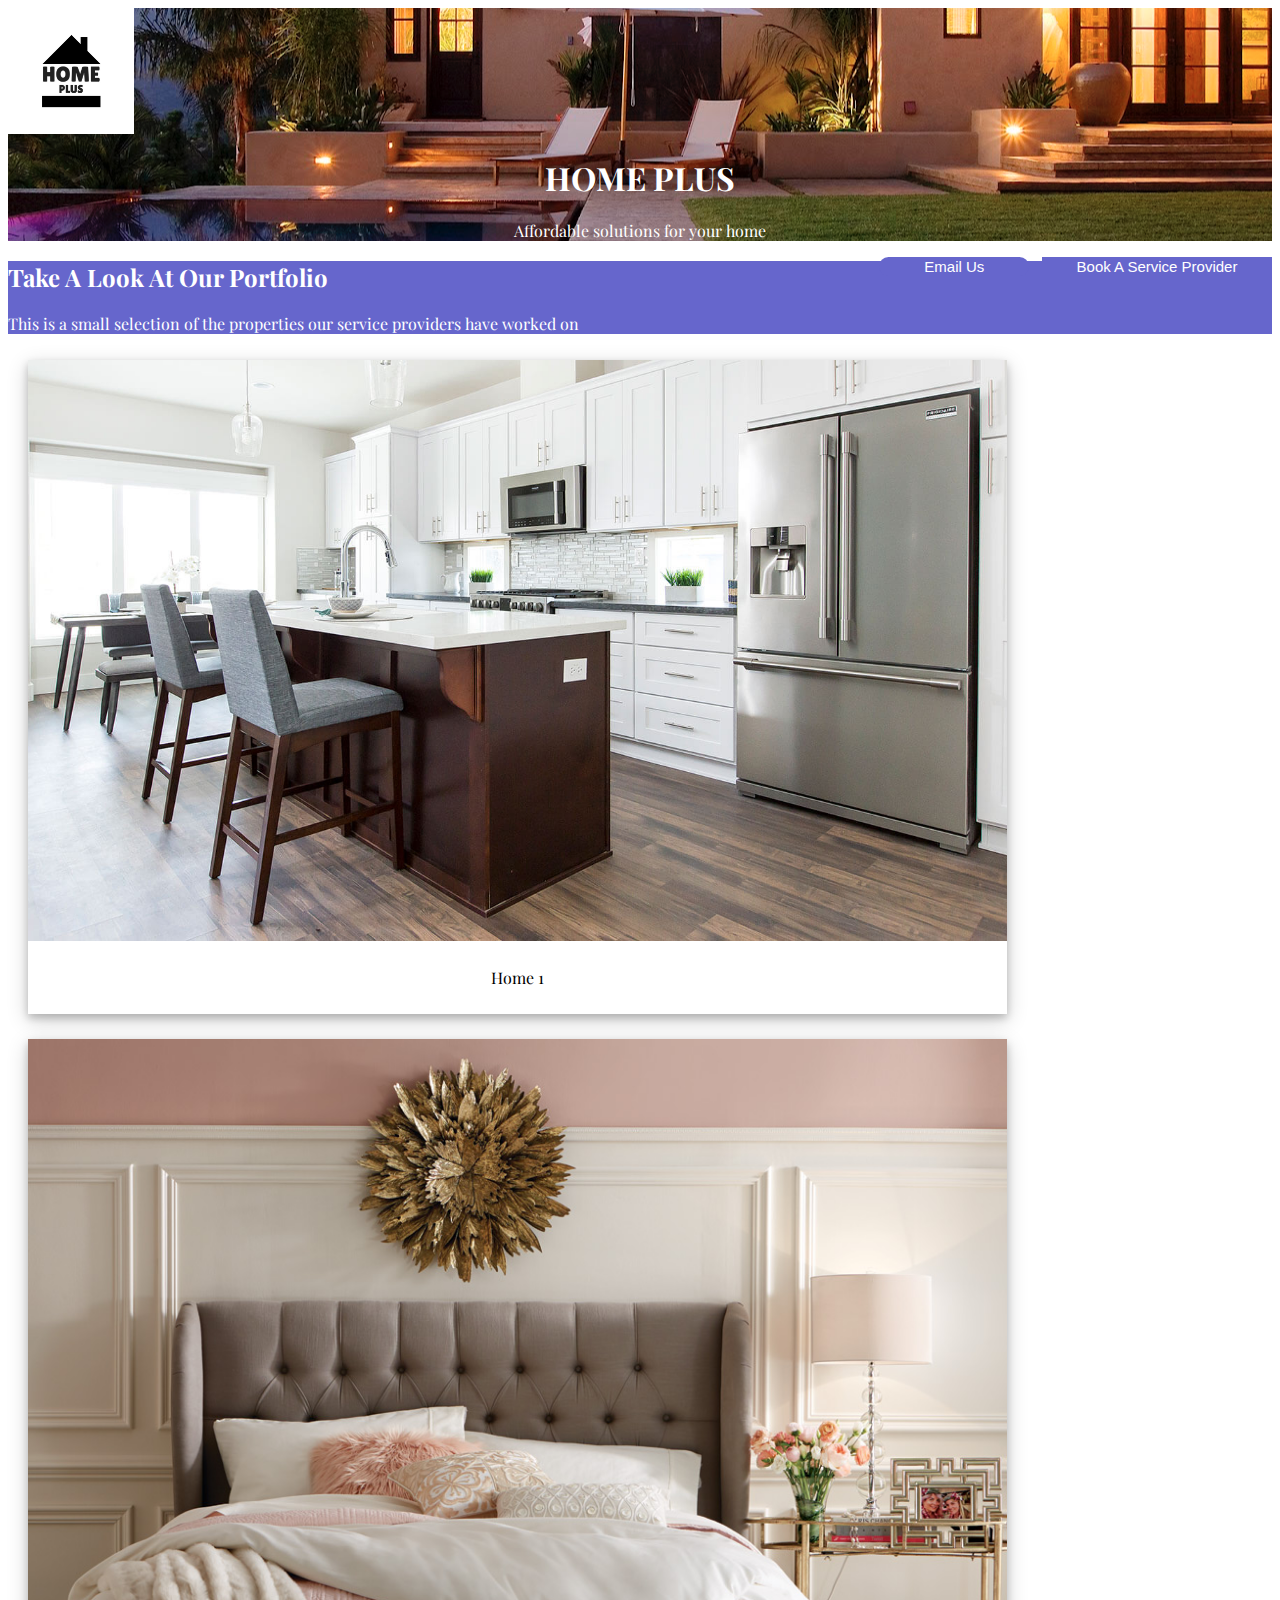
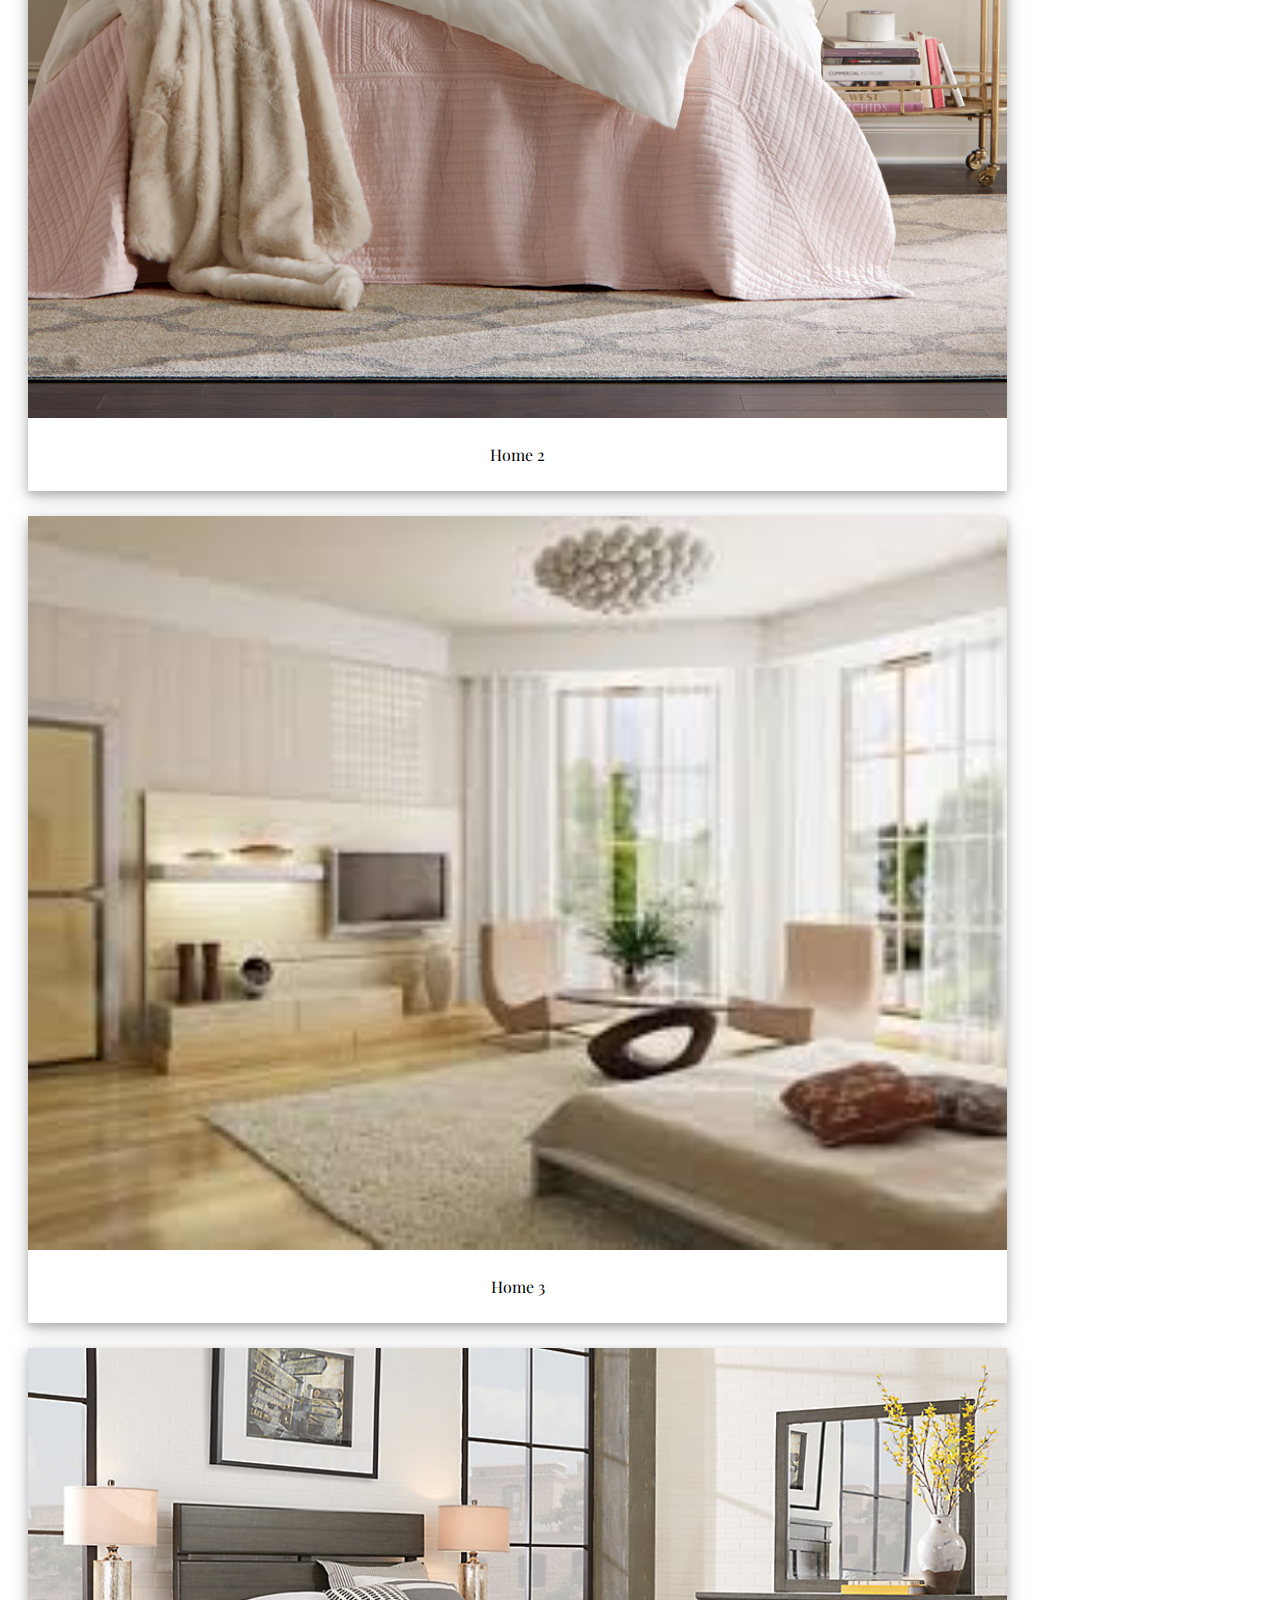
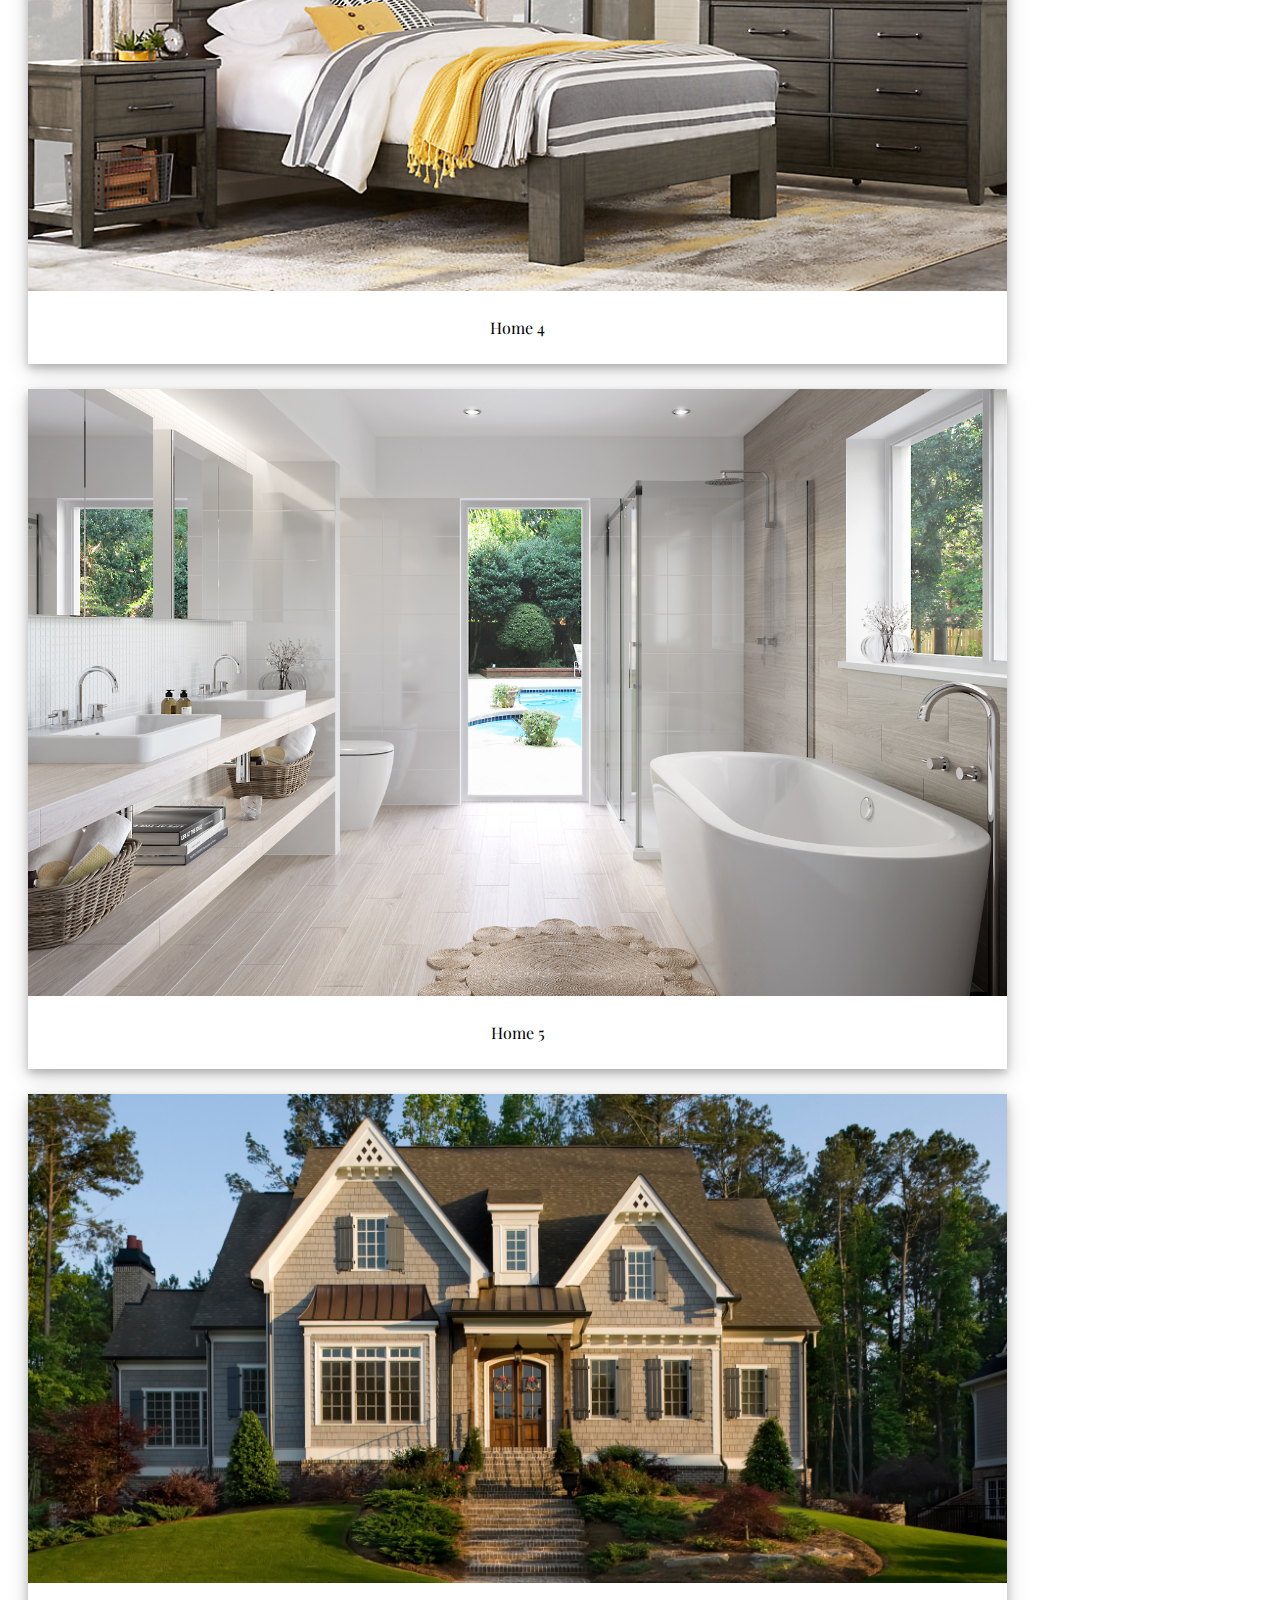
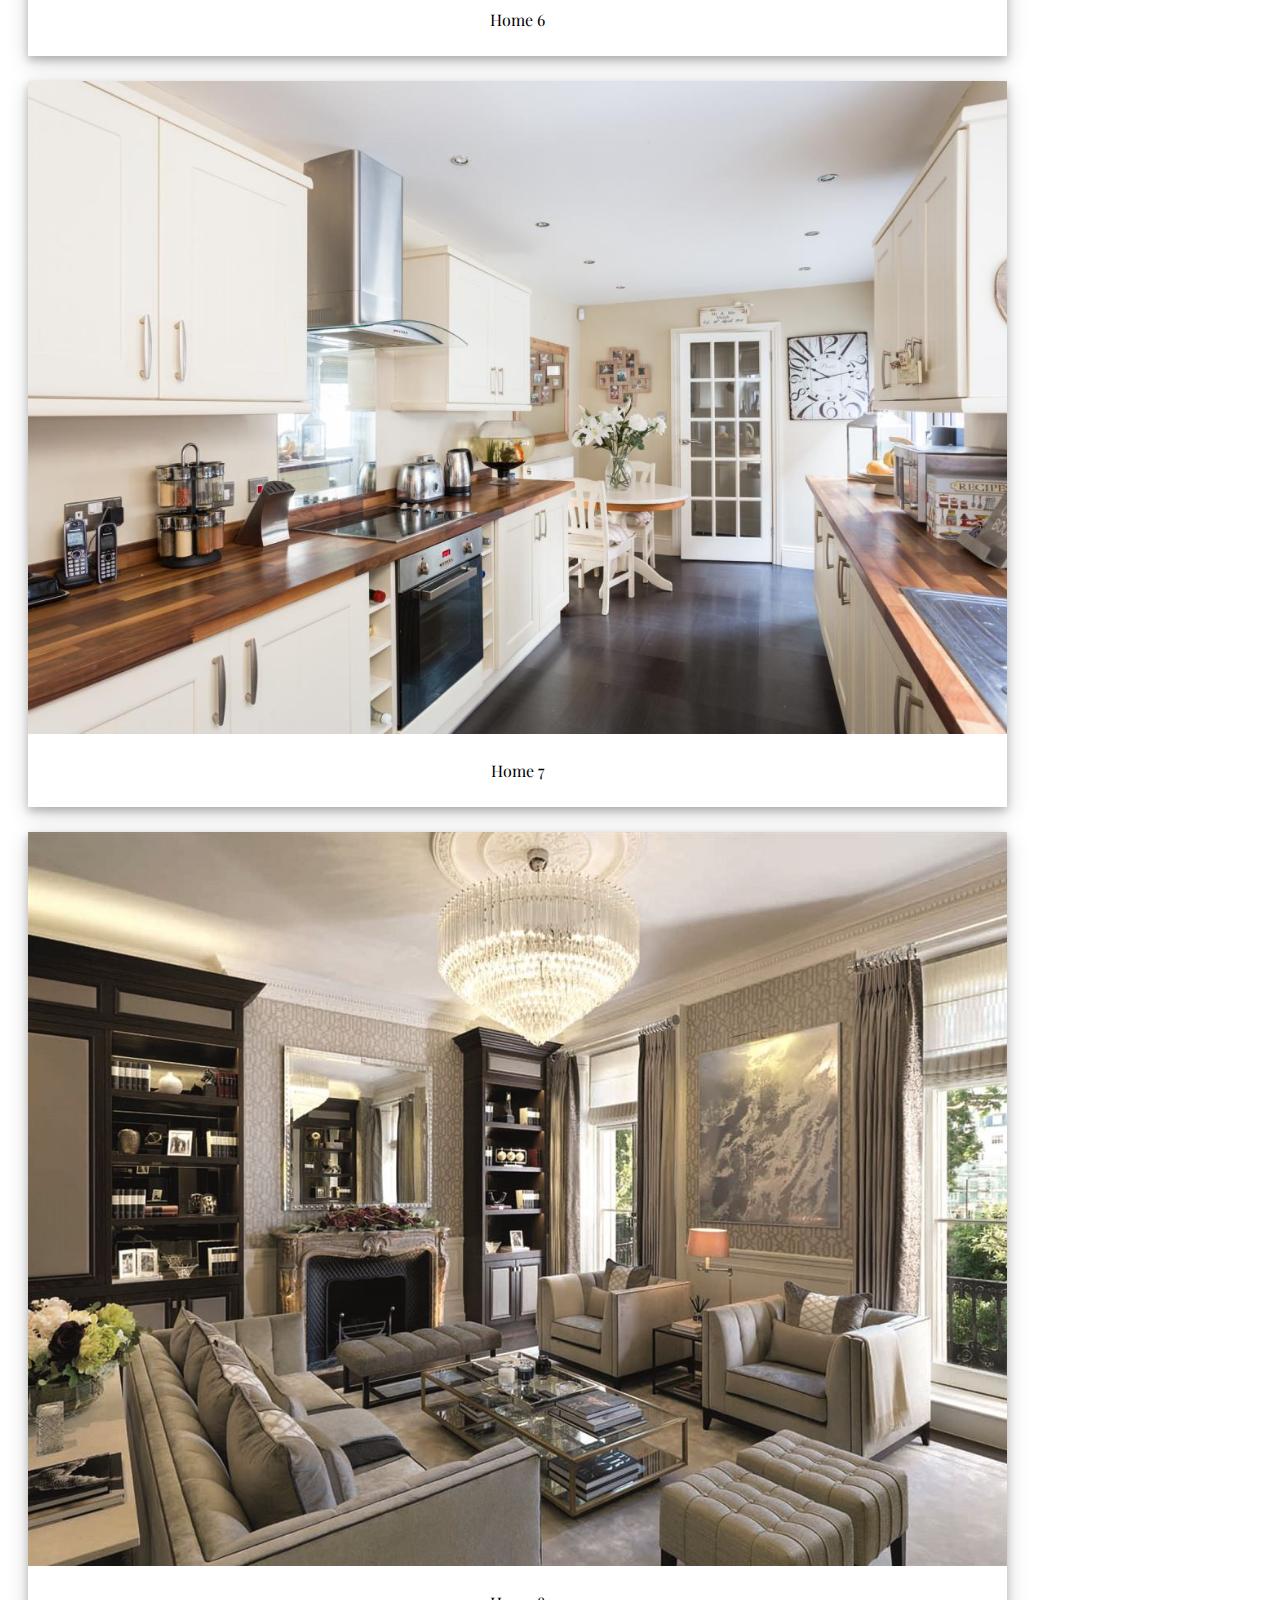
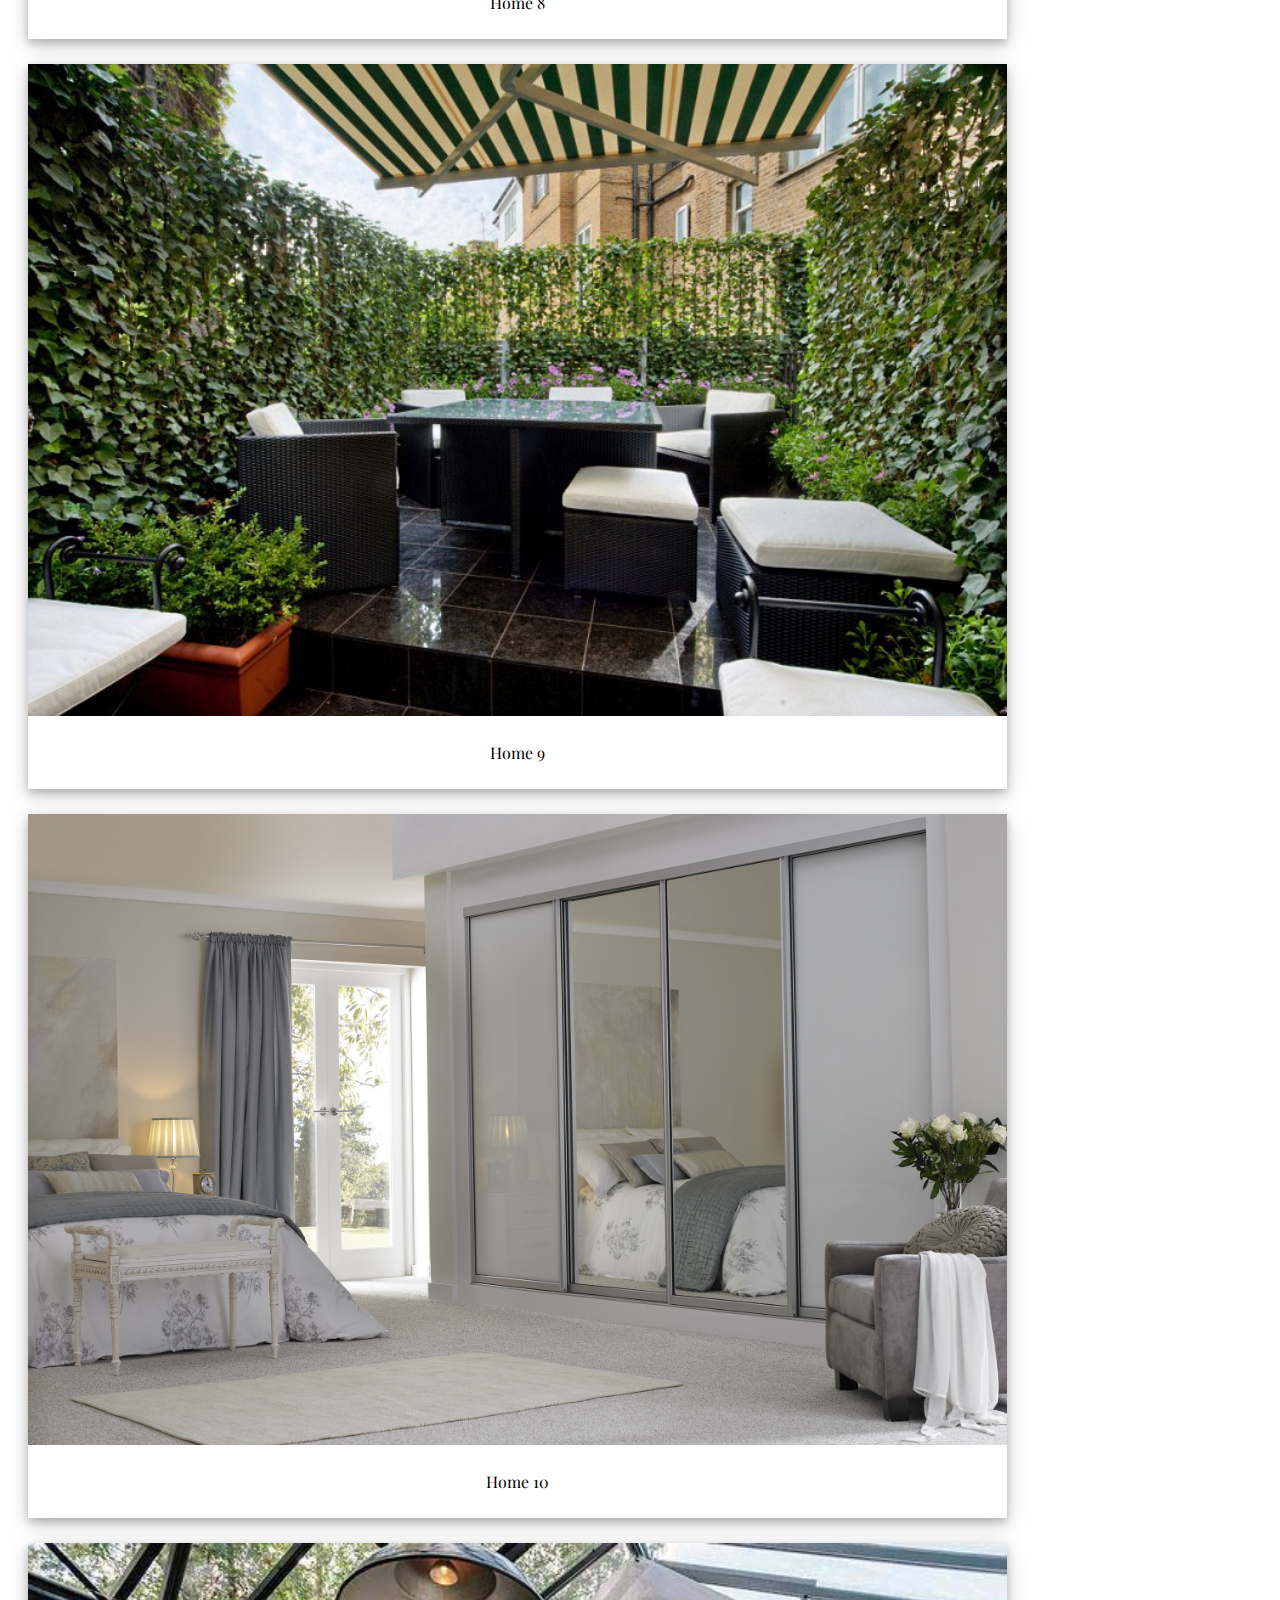
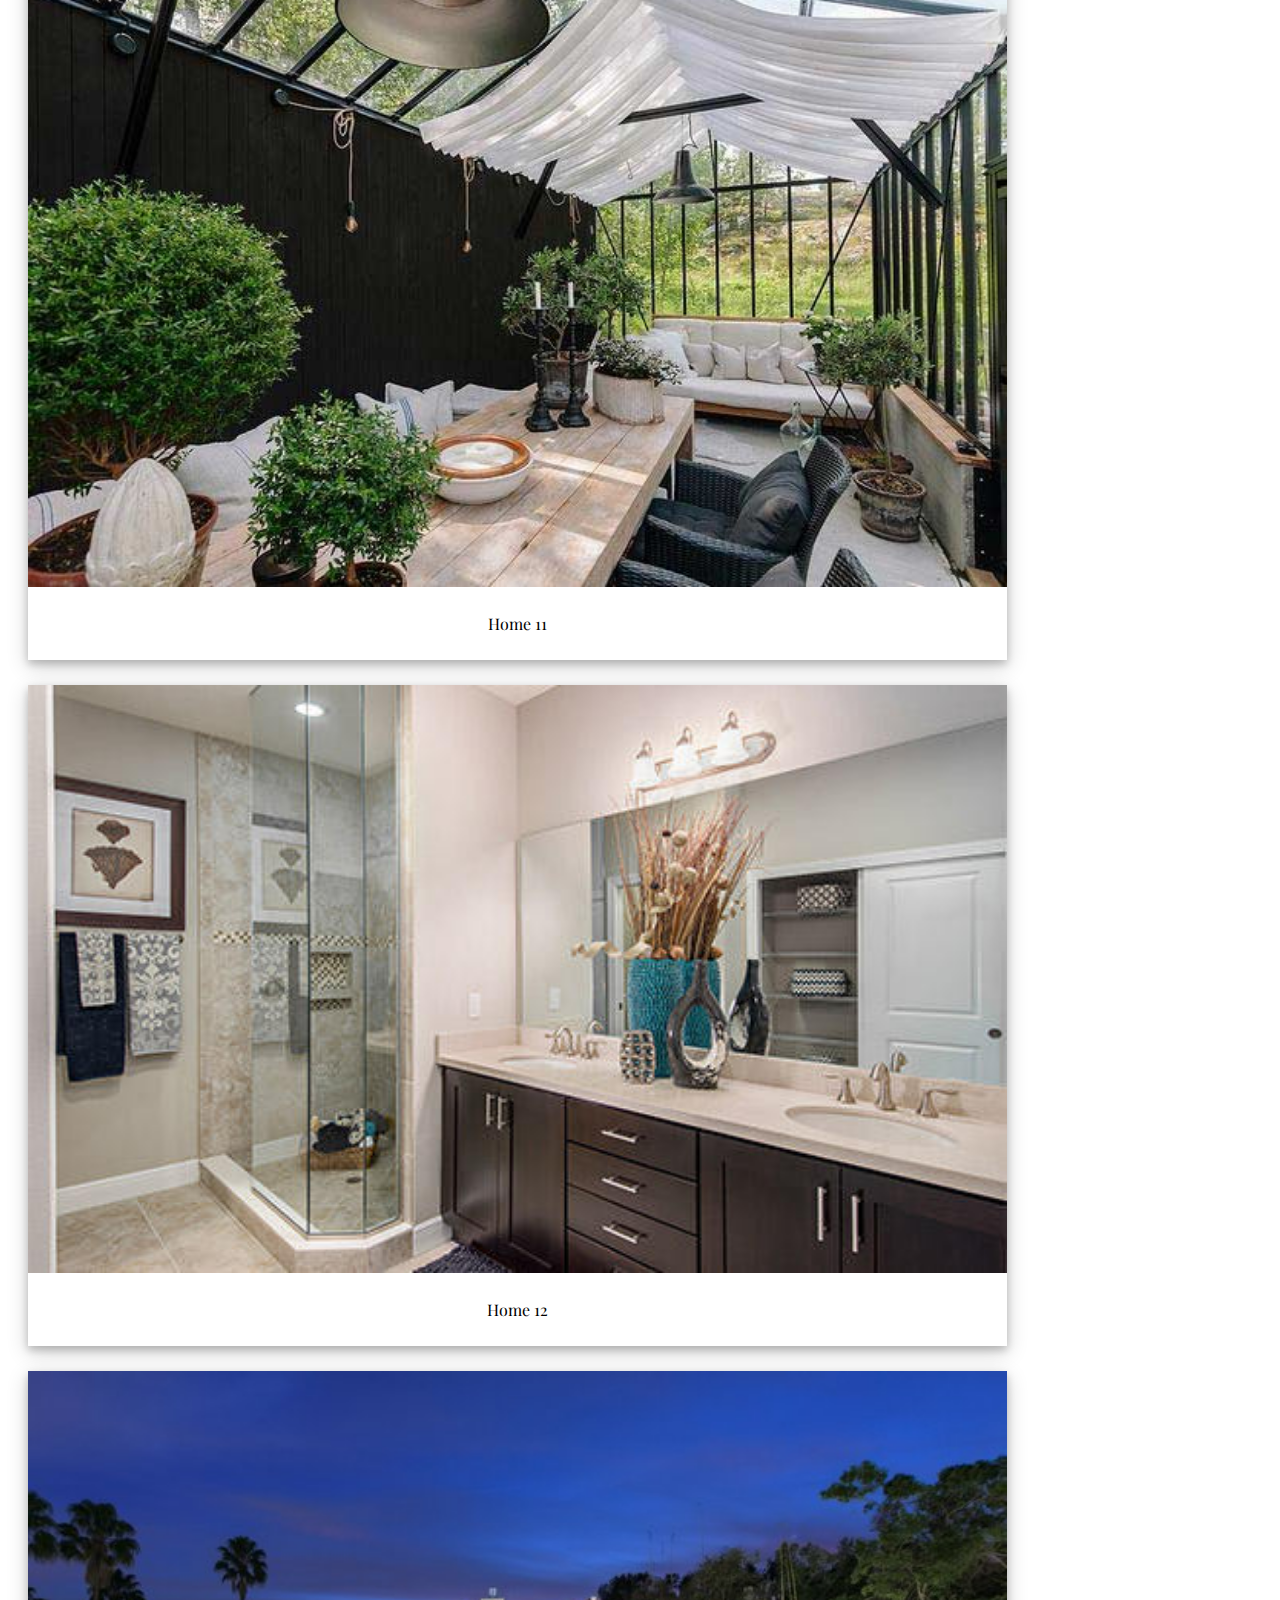
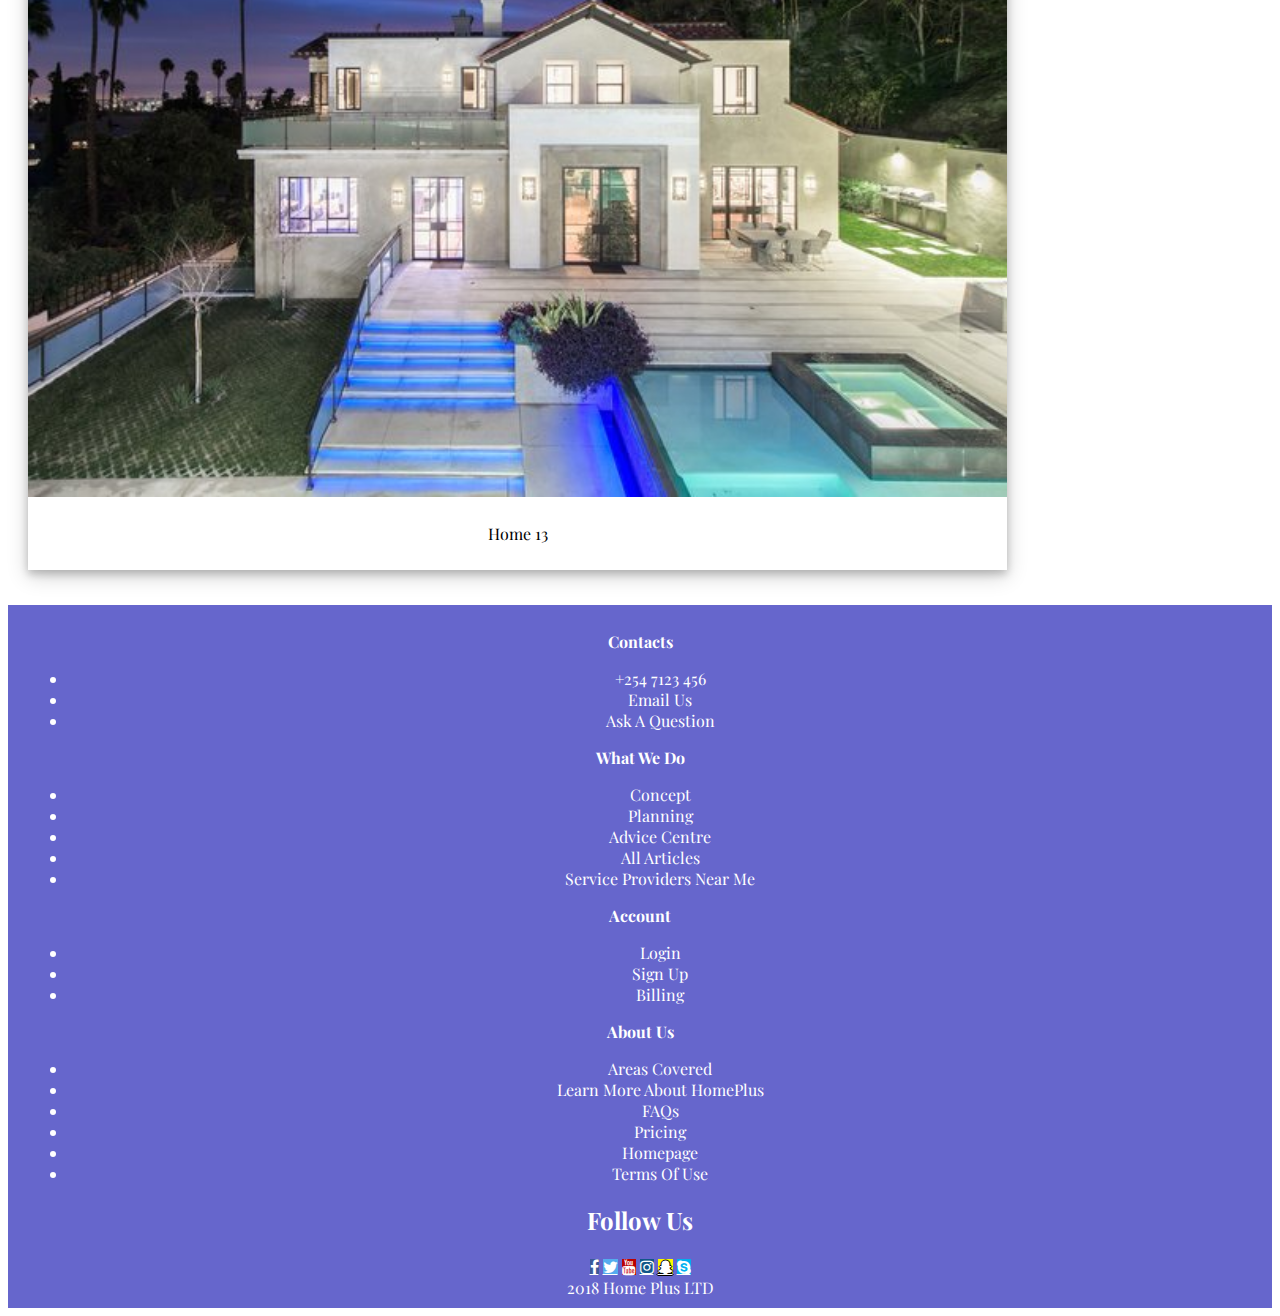
<file: gallery.html>
<!DOCTYPE html>
<html lang="en">

<head>
  <meta charset="UTF-8">
  <meta name="viewport" content="width=device-width, initial-scale=1.0">
  <meta http-equiv="X-UA-Compatible" content="ie=edge">
  <link rel="stylesheet" href="https://cdnjs.cloudflare.com/ajax/libs/font-awesome/4.7.0/css/font-awesome.min.css">
  <link rel="stylesheet" href="https://stackpath.bootstrapcdn.com/bootstrap/4.1.2/css/bootstrap.min.css" integrity="sha384-Smlep5jCw/wG7hdkwQ/Z5nLIefveQRIY9nfy6xoR1uRYBtpZgI6339F5dgvm/e9B" crossorigin="anonymous">
  <link href="https://fonts.googleapis.com/css?family=Playfair+Display" rel="stylesheet">
  <link rel="stylesheet" href="css/styles.css">


  <title>Gallery</title>
</head>

<body>

  <div class="jumbotron" id="jumbotronindex1">
    <div class="row">
      <div class="col-md-12">
        <a href="index.html"><img id="logo" src="img/PLUS.jpg" alt="logo"></a>
        <div class="logotitle">
          <h1>HOME PLUS</h1>
          <p>Affordable solutions for your home</p>
        </div>
        <form> <button class="buttonhead1 btn-group" formaction="service.html" id="buttonheader1"><span>Book A Service Provider</span></button>
        </form>
        <form>
          <button class="buttonhead2 btn-group" formaction="emailus" id="buttonheader2"><span>Email Us</span></button></form>
      </div>

    </div>
  </div>

  <div class="jumbotron text-center" id="jumboportfolio">
    <h2>Take A Look At Our Portfolio</h2>
    <p>This is a small selection of the properties our service providers have worked on</p>

  </div>

  <div class="jumbotron" id="portfolio">
    <div class="container">
      <div class="row">
        <div class="col-md-6">
          <div class="polaroid">
            <img src="img/homea.jpg" alt="5 Terre" style="width:100%">
            <div class="container">
              <p>Home 1</p>
            </div>
          </div>
        </div>
        <div class="col-md-6">
          <div class="polaroid">
            <img src="img/homec.jpg" alt="homeb" style="width:100%">
            <div class="container">
              <p>Home 2</p>
            </div>
          </div>
        </div>

      </div>
      <div class="row">
        <div class="col-md-4">
          <div class="polaroid">
            <img src="img/a.jpeg" alt="5 Terre" style="width:100%">
            <div class="container">
              <p>Home 3</p>
            </div>
          </div>
        </div>
        <div class="col-md-4">
          <div class="polaroid">
            <img src="img/homed.jpeg" alt="5 Terre" style="width:100%">
            <div class="container">
              <p>Home 4</p>
            </div>
          </div>
        </div>
        <div class="col-md-4">
          <div class="polaroid">
            <img src="img/bathroom.jpg" alt="5 Terre" style="width:100%">
            <div class="container">
              <p>Home 5</p>
            </div>
          </div>
        </div>

      </div>
      <div class="row">
        <div class="col-md-6">
          <div class="polaroid">
            <img src="img/house.jpg" alt="5 Terre" style="width:100%">
            <div class="container">
              <p>Home 6</p>
            </div>
          </div>
        </div>
        <div class="col-md-6">
          <div class="polaroid">
            <img src="img/kitchen.jpg" alt="5 Terre" style="width:100%">
            <div class="container">
              <p>Home 7</p>
            </div>
          </div>
        </div>

      </div>
      <div class="row">
        <div class="col-md-4">
          <div class="polaroid">
            <img src="img/livingroom.jpg" alt="5 Terre" style="width:100%">
            <div class="container">
              <p>Home 8</p>
            </div>
          </div>
        </div>
        <div class="col-md-4">
          <div class="polaroid">
            <img src="img/yard.jpg" alt="5 Terre" style="width:100%">
            <div class="container">
              <p>Home 9</p>
            </div>
          </div>
        </div>
        <div class="col-md-4">
          <div class="polaroid">
            <img src="img/homef.jpg" alt="5 Terre" style="width:100%">
            <div class="container">
              <p>Home 10</p>
            </div>
          </div>
        </div>
        <div class="col-md-4">
          <div class="polaroid">
            <img src="img/yard_b.jpg" alt="5 Terre" style="width:100%">
            <div class="container">
              <p>Home 11</p>
            </div>
          </div>
        </div>
        <div class="col-md-4">
          <div class="polaroid">
            <img src="img/shower.jpg" alt="5 Terre" style="width:100%">
            <div class="container">
              <p>Home 12</p>
            </div>
          </div>
        </div>
        <div class="col-md-4">
          <div class="polaroid">
            <img src="img/homex.jpg" alt="5 Terre" style="width:100%">
            <div class="container">
              <p>Home 13</p>
            </div>
          </div>
        </div>

      </div>
    </div>





    <div class="jumbotron" id="jumbo4">
      <div class="container ">
        <div class="row text-align-center ">
          <div class="col-md-3 w-20 ">
            <div class="text-center ">
              <p><strong>Contacts</strong></p>
            </div>
            <ul>
              <li>+254 7123 456</li>
              <li>Email Us</li>
              <li>Ask A Question</li>
            </ul>
          </div>

          <div class="col-md-3 w-20 ">
            <p><strong>What We Do</strong></p>
            <ul>
              <li>Concept</li>
              <li>Planning</li>
              <li>Advice Centre</li>
              <li>All Articles</li>
              <li>Service Providers Near Me</li>
            </ul>
          </div>
          <div class="col-md-3 w-20 ">
            <p><strong>Account</strong></p>
            <ul>
              <li>Login</li>
              <li>Sign Up</li>
              <li>Billing</li>
            </ul>

          </div>
          <div class="col-md-3 w-20 ">
            <p><strong>About Us</strong></p>
            <ul>
              <li>Areas Covered</li>
              <li>Learn More About HomePlus</li>
              <li>FAQs</li>
              <li>Pricing</li>
              <li>Homepage</li>
              <li>Terms Of Use</li>
            </ul>
          </div>
        </div>
        <div class="text-center ">


          <h2>Follow Us</h2>
          <!-- Add font awesome icons -->
          <a href="# " class="fa fa-facebook "></a>
          <a href="# " class="fa fa-twitter "></a>
          <a href="# " class="fa fa-youtube "></a>
          <a href="# " class="fa fa-instagram "></a>
          <a href="# " class="fa fa-snapchat-ghost "></a>
          <a href="# " class="fa fa-skype "></a><br> 2018 Home Plus LTD
        </div>
      </div>
    </div>



    <script src="https://code.jquery.com/jquery-3.3.1.slim.min.js " integrity="sha384-q8i/X+965DzO0rT7abK41JStQIAqVgRVzpbzo5smXKp4YfRvH+8abtTE1Pi6jizo " crossorigin="anonymous "></script>
    <script src="https://cdnjs.cloudflare.com/ajax/libs/popper.js/1.14.3/umd/popper.min.js " integrity="sha384-ZMP7rVo3mIykV+2+9J3UJ46jBk0WLaUAdn689aCwoqbBJiSnjAK/l8WvCWPIPm49 " crossorigin="anonymous "></script>


    <script src="js/scripts.js "></script>

</body>

</html>
</file>
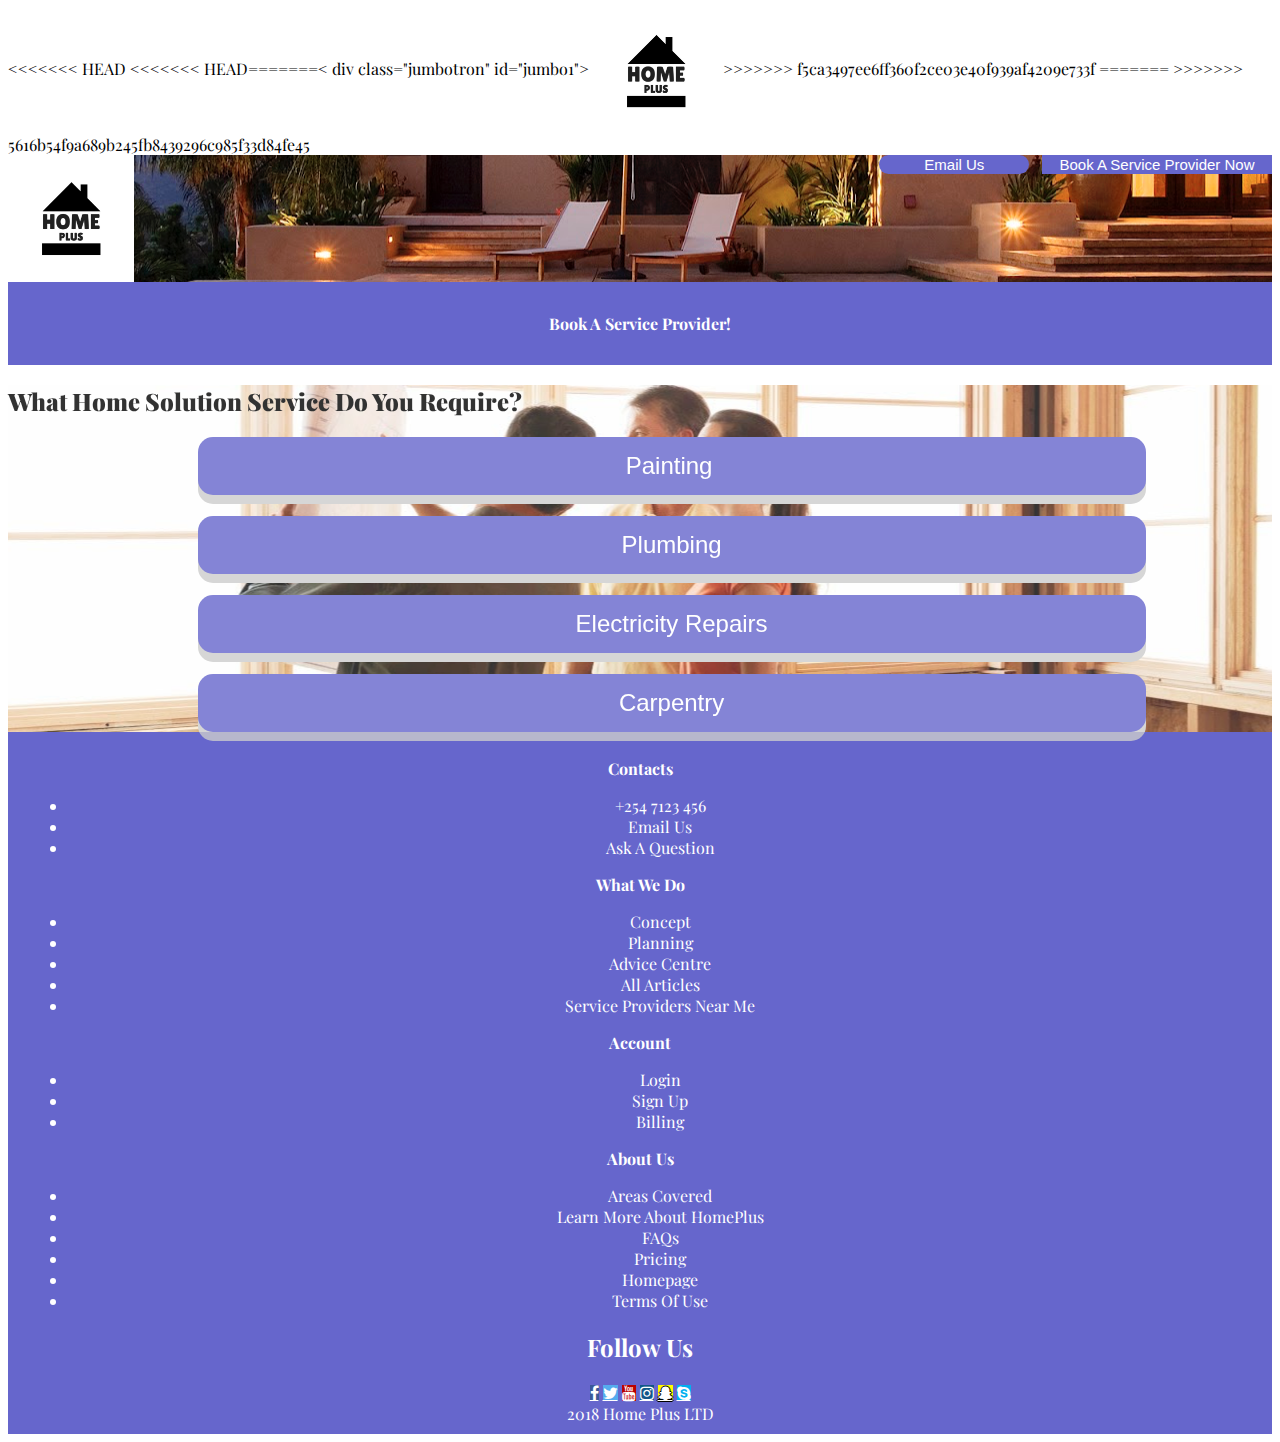
<file: service.html>
<!DOCTYPE html>
<html lang="en">

<head>
  <meta charset="UTF-8">
  <meta name="viewport" content="width=device-width, initial-scale=1.0">
  <meta http-equiv="X-UA-Compatible" content="ie=edge">
  <meta name="viewport" content="width=device-width, initial-scale=1">
  <link rel="stylesheet" href="https://cdnjs.cloudflare.com/ajax/libs/font-awesome/4.7.0/css/font-awesome.min.css">
  <link rel="stylesheet" href="https://stackpath.bootstrapcdn.com/bootstrap/4.1.2/css/bootstrap.min.css" integrity="sha384-Smlep5jCw/wG7hdkwQ/Z5nLIefveQRIY9nfy6xoR1uRYBtpZgI6339F5dgvm/e9B" crossorigin="anonymous">
  <link rel="stylesheet" href="css/styles.css">
  <link href="https://fonts.googleapis.com/css?family=Playfair+Display" rel="stylesheet">
  <title>Home Solution Service</title>
</head>
<<<<<<< HEAD <<<<<<< HEAD=======< div class="jumbotron" id="jumbo1">
  <a href="index.html"><img id="logo" src="img/PLUS.jpg" alt="logo"></a> >>>>>>> f5ca3497ee6ff360f2ce03e40f939af4209e733f ======= >>>>>>> 5616b54f9a689b245fb8439296c985f33d84fe45

  <body>
    <div class="jumbotron" id="jumbo1">
      <a href="index.html"><img id="logo" src="img/PLUS.jpg" alt="logo"></a>
      <button class="buttonhead1" id="buttonheader1"><span>Book A Service Provider Now</span> </button>
      <button class="buttonhead2" id="buttonheader2"><span>Email Us</span></button>
    </div>


    <div class="jumbotron jumbotron-fluid" id="jumbo2">
      <div class="container">
        <p><strong>Book A Service Provider!</strong></p>
      </div>
    </div>
    <div class="jumbotron" id="jumbo3">
      <h2 class="text-center"><strong>What Home Solution Service Do You Require?</strong></h2>
      <form>
        <button class="button1 text-center" formaction="painting.html" id="buttonpainting">Painting</button>
      </form>
      <br>
      <form>
        <button class="button2 text-center" formaction="plumbing.html" id="buttonplumbing">Plumbing</button><br>
      </form>
      <br>

      <form>
        <button class="button4 text-center" formaction="electricity.html" id="buttonelectricityrepairs">Electricity Repairs</button><br>
      </form>
      <br>
      <form>
        <button class="button5" formaction="carpentry.html" id="buttoncarpentry">Carpentry</button>
        </br>
      </form>
    </div>

    <div class="jumbotron " id="jumbo4">
      <div class="container">
        <div class="row text-align-center">
          <div class="col-md-3 w-20">
            <div class="text-center">
              <p><strong>Contacts</strong></p>
            </div>
            <ul>
              <li>+254 7123 456</li>
              <li>Email Us</li>
              <li>Ask A Question</li>
            </ul>
          </div>

          <div class="col-md-3 w-20">
            <p><strong>What We Do</strong></p>
            <ul>
              <li>Concept</li>
              <li>Planning</li>
              <li>Advice Centre</li>
              <li>All Articles</li>
              <li>Service Providers Near Me</li>
            </ul>
          </div>
          <div class="col-md-3 w-20">
            <p><strong>Account</strong></p>
            <ul>
              <li>Login</li>
              <li>Sign Up</li>
              <li>Billing</li>
            </ul>

          </div>
          <div class="col-md-3 w-20">
            <p><strong>About Us</strong></p>
            <ul>
              <li>Areas Covered</li>
              <li>Learn More About HomePlus</li>
              <li>FAQs</li>
              <li>Pricing</li>
              <li>Homepage</li>
              <li>Terms Of Use</li>
            </ul>
          </div>
        </div>
        <div class="text-center">

          <h2>Follow Us</h2>
          <!-- Add font awesome icons -->
          <a href="#" class="fa fa-facebook"></a>
          <a href="#" class="fa fa-twitter"></a>
          <a href="#" class="fa fa-youtube"></a>
          <a href="#" class="fa fa-instagram"></a>
          <a href="#" class="fa fa-snapchat-ghost"></a>
          <a href="#" class="fa fa-skype"></a><br> 2018 Home Plus LTD
        </div>
      </div>
    </div>


    <script src="https://code.jquery.com/jquery-3.3.1.slim.min.js" integrity="sha384-q8i/X+965DzO0rT7abK41JStQIAqVgRVzpbzo5smXKp4YfRvH+8abtTE1Pi6jizo" crossorigin="anonymous"></script>
    <script src="https://cdnjs.cloudflare.com/ajax/libs/popper.js/1.14.3/umd/popper.min.js" integrity="sha384-ZMP7rVo3mIykV+2+9J3UJ46jBk0WLaUAdn689aCwoqbBJiSnjAK/l8WvCWPIPm49" crossorigin="anonymous"></script>
    <script src="https://stackpath.bootstrapcdn.com/bootstrap/4.1.2/js/bootstrap.min.js" integrity="sha384-o+RDsa0aLu++PJvFqy8fFScvbHFLtbvScb8AjopnFD+iEQ7wo/CG0xlczd+2O/em" crossorigin="anonymous"></script>

    <script src="js/scripts.js"></script>
  </body>

</html>
</file>
<file: css/styles.css>
body {
  font-family: 'Playfair Display', serif;
}

#jumbo4 {
  background-color: #6666cc;
  color: white;
}

#buttonpainting {
  width: 75%;
  display: inline-block;
  padding: 15px 25px;
  padding-left: 20px;
  font-size: 24px;
  cursor: pointer;
  text-align: center;
  text-decoration: none;
  outline: none;
  color: white;
  background-color: #6666cc;
  border: none;
  border-radius: 15px;
  box-shadow: 0 9px #cccccc;
  justify-content: center;
  margin-left: 15%;
}

#buttonpainting:hover {
  background-color: #000033
}

#buttonpainting :active {
  background-color: #9991;
  box-shadow: 0 5px #cccccc;
  transform: translateY(4px);
}

#buttonelectricityrepairs {
  width: 75%;
  display: inline-block;
  padding: 15px 25px;
  font-size: 24px;
  cursor: pointer;
  text-align: center;
  text-decoration: none;
  outline: none;
  color: white;
  background-color: #6666cc;
  border: none;
  border-radius: 15px;
  box-shadow: 0 9px #cccccc;
  margin-left: 15%;
}

#buttonelectricityrepairs:hover {
  background-color: #000033
}

#buttonelectricityrepairs :active {
  background-color: #9991;
  box-shadow: 0 5px #cccccc;
  transform: translateY(4px);
}

#buttonplumbing {
  width: 75%;
  display: inline-block;
  padding: 15px 25px;
  font-size: 24px;
  cursor: pointer;
  text-align: center;
  text-decoration: none;
  outline: none;
  color: white;
  background-color: #6666cc;
  border: none;
  border-radius: 15px;
  box-shadow: 0 9px #cccccc;
  margin-left: 15%;
}

#buttonplumbing:hover {
  background-color: #000033
}

#buttonplumbing :active {
  background-color: #9991;
  box-shadow: 0 5px #cccccc;
  transform: translateY(4px);
}

#buttonflooring {
  width: 75%;
  display: inline-block;
  padding: 15px 25px;
  font-size: 24px;
  cursor: pointer;
  text-align: center;
  text-decoration: none;
  outline: none;
  color: white;
  background-color: #6666cc;
  border: none;
  border-radius: 15px;
  box-shadow: 0 9px #cccccc;
  margin-left: 15%;
}

#buttonflooring:hover {
  background-color: #000033
}

#buttonflooring :active {
  background-color: #9991;
  box-shadow: 0 5px #cccccc;
  transform: translateY(4px);
}

#buttoncarpentry {
  width: 75%;
  display: inline-block;
  padding: 15px 25px;
  font-size: 24px;
  cursor: pointer;
  text-align: center;
  text-decoration: none;
  outline: none;
  color: white;
  background-color: #6666cc;
  border: none;
  border-radius: 15px;
  box-shadow: 0 9px #cccccc;
  margin-left: 15%;
}

#buttoncarpentry:hover {
  background-color: #000033
}

#buttoncarpentry :active {
  background-color: #9991;
  box-shadow: 0 5px #cccccc;
  transform: translateY(4px);
}

#jumbo2 {
  text-align: center;
  margin-bottom: 0;
  background-color: #6666cc;
  margin-top: 0;
  color: white;
  padding: 5px;
}

#jumbo3 {
  margin-bottom: 0;
  background-color: : #cccccc;
}

#jumbo1 {
  margin-bottom: 0;
  background-image: url(../img/home1.png);
  background-position: center;
  background-repeat: no-repeat;
  margin-bottom: 0;
}

#buttonheader1 {
  display: inline-block;
  background-color: #6666cc;
  border: none;
  color: #FFFFFF;
  text-align: center;
  font-size: 15px;
  padding: 1px;
  width: 230px;
  transition: all 0.5s;
  cursor: pointer;
  float: right;
  border-radius: : 20px;
}

#buttonheader1 span {
  cursor: pointer;
  display: inline-block;
  position: relative;
  transition: 0.5s;
}

#buttonheader1 span:after {
  content: '\00bb';
  position: absolute;
  opacity: 0;
  top: 0;
  right: -20px;
  transition: 0.5s;
}

#buttonheader1:hover span {
  padding-right: 25px;
}

#buttonheader1:hover span:after {
  opacity: 1;
  right: 0;
}

#buttonheader2 {
  display: inline-block;
  background-color: #6666cc;
  border: none;
  color: #FFFFFF;
  text-align: center;
  font-size: 15px;
  padding: 1px;
  width: 150px;
  transition: all 0.5s;
  cursor: pointer;
  float: right;
  border-radius: 20px;
}

#buttonheader2 span {
  cursor: pointer;
  display: inline-block;
  position: relative;
  transition: 0.5s;
}

#buttonheader2 span:after {
  content: '\00bb';
  position: absolute;
  opacity: 0;
  top: 0;
  right: -20px;
  transition: 0.5s;
}

#buttonheader2:hover span {
  padding-right: 25px;
}

#buttonheader2:hover span:after {
  opacity: 1;
  right: 0;
}

.fa:hover {
  opacity: 0.7;
}

.fa-facebook {
  background: #3B5998;
  color: white;
}

.fa-twitter {
  background: #55ACEE;
  color: white;
}

.fa-youtube {
  background: #bb0000;
  color: white;
}

.fa-instagram {
  background: #125688;
  color: white;
}

.fa-snapchat-ghost {
  background: #fffc00;
  color: white;
  text-shadow: -1px 0 black, 0 1px black, 1px 0 black, 0 -1px black;
}

.fa-skype {
  background: #00aff0;
  color: white;
}

#logo {
  width: 10%;
  height: auto;
}

#jumbotronindex4a {
  background-image: url(../img/interiors.jpeg)
}

#jumbotronindex4 {
  padding-top: 0;
  padding-bottom: 0;
  margin-bottom: 0;
  margin-top: 0;
}

.logotitle {
  text-align: center;
}

* {
  box-sizing: border-box
}

.mySlides {
  display: none
}

img {
  vertical-align: middle;
}

/* Slideshow container */

.slideshow-container {
  max-width: 1000px;
  position: relative;
  margin: auto;
}

/* Next & previous buttons */

.prev, .next {
  cursor: pointer;
  position: absolute;
  top: 50%;
  width: auto;
  padding: 16px;
  margin-top: -22px;
  color: white;
  font-weight: bold;
  font-size: 18px;
  transition: 0.6s ease;
  border-radius: 0 3px 3px 0;
}

/* Position the "next button" to the right */

.next {
  right: 0;
  border-radius: 3px 0 0 3px;
}

/* On hover, add a black background color with a little bit see-through */

.prev:hover, .next:hover {
  background-color: rgba(0, 0, 0, 0.8);
}

/* Caption text */

.text {
  color: #f2f2f2;
  font-size: 15px;
  padding: 8px 12px;
  position: absolute;
  bottom: 8px;
  width: 100%;
  text-align: center;
}

/* Number text (1/3 etc) */

.numbertext {
  color: #f2f2f2;
  font-size: 12px;
  padding: 8px 12px;
  position: absolute;
  top: 0;
}

/* The dots/bullets/indicators */

.dot {
  cursor: pointer;
  height: 15px;
  width: 15px;
  margin: 0 2px;
  background-color: #bbb;
  border-radius: 50%;
  display: inline-block;
  transition: background-color 0.6s ease;
}

.active, .dot:hover {
  background-color: #717171;
}

/* Fading animation */

.fade {
  -webkit-animation-name: fade;
  -webkit-animation-duration: 1.5s;
  animation-name: fade;
  animation-duration: 1.5s;
}

@-webkit-keyframes fade {
  from {
    opacity: .4
  }
  to {
    opacity: 1
  }
}

@keyframes fade {
  from {
    opacity: .4
  }
  to {
    opacity: 1
  }
}

/* On smaller screens, decrease text size */

@media only screen and (max-width: 300px) {
  .prev, .next, .text {
    font-size: 11px
  }
}

#bluehome {
  background: url(../img/bluehome.jpeg);
  background-size: 100%;
  margin-top: 0;
  margin-bottom: 0;
}

#platform {
  margin-left: auto;
}

#jumbotronindex5 {
  background-color: #6666cc;
  margin-top: 0;
  color: white;
  margin-bottom: 0;
}

#jumbotronindex7 {
  background-image: url(../img/ex.jpg);
  margin-top: 0;
}

#jumbotronindex7a {
  opacity: 0.9;
}

#jumbotronindex6 {
  margin-bottom: 0;
  margin-top: 0;
}

#cheaper {
  background-image: url(../img/cheaper.jpg);
  background-size: 50%;
  background-repeat: no-repeat;
}

#jumbotronindex11 {
  background-image: url(../img/bathroom.jpg);
  background-size: 100;
  background-repeat: no-repeat;
  background-position: center;
}

#maximise {
  opacity: 0.8;
}

#jumbotronindex13 {
  background-color: #6666cc;
  margin-top: 0;
  color: white;
  margin-bottom: 0;
}

#jumbotronindex12 {
  margin-bottom: 0;
}

.dropbtn {
  background-color: #3498DB;
  color: black;
  padding: 16px;
  font-size: 16px;
  border: none;
  cursor: pointer;
}

.dropbtn:hover, .dropbtn:focus {
  background-color: #2980B9;
}

.dropdown {
  position: relative;
  display: inline-block;
}
.dropdown-content {
  display: none;
  position: absolute;
  background-color: #f1f1f1;
  min-width: 160px;
  overflow: auto;
  box-shadow: 0px 8px 16px 0px rgba(0, 0, 0, 0.2);
  z-index: 1;
}
.dropdown-content a {
  color: black;
  padding: 12px 16px;
  text-decoration: none;
  display: block;
}

.dropdown a:hover {
  background-color: #ddd;
}

.show {
  display: block;
}

#jumbotronindextwo {
  background-image: url(../img/repair1.jpg);
  margin-bottom: 0;
  padding bottom: 0;
  background-repeat: no-repeat;
  background-size: 100%;
  height: 150px;
}

#jumbotronindex8 {
  margin-bottom: 0;
  margin-bottom: 0;
  padding-top: 0;
  padding-bottom: 0;
}

#jumbotronindex1 {
  background-image: url(../img/home1.png);
  background-position: center;
  background-repeat: no-repeat;
  margin-bottom: 0;
  color: white;
}

#jumbo2 {
  color: white;
}

#painter {
  /* opacity: 0.7; */
  background-color: black;
}

#painterform {
  /* background-image: url(../img/painting.jpg); */
  background-position: center;
  background-repeat: no-repeat;
}

.buttonhead1 {
  margin-left: 1%;
}

#jumbo3 {
  background-image: url(../img/interior2.jpg);
  background-position: center;
  background-repeat: no-repeat;
  margin-bottom: 0;
  opacity: 0.8;
  padding-top: 0;
  margin-top: 0;
}

#jumboportfolio {
  background-color: #6666cc;
  color: white;
}

div.polaroid {
  width: 80%;
  background-color: white;
  box-shadow: 0 4px 8px 0 rgba(0, 0, 0, 0.2), 0 6px 20px 0 rgba(0, 0, 0, 0.19);
  margin-bottom: 25px;
}

div.container {
  text-align: center;
  padding: 10px 20px;
}
</file>
